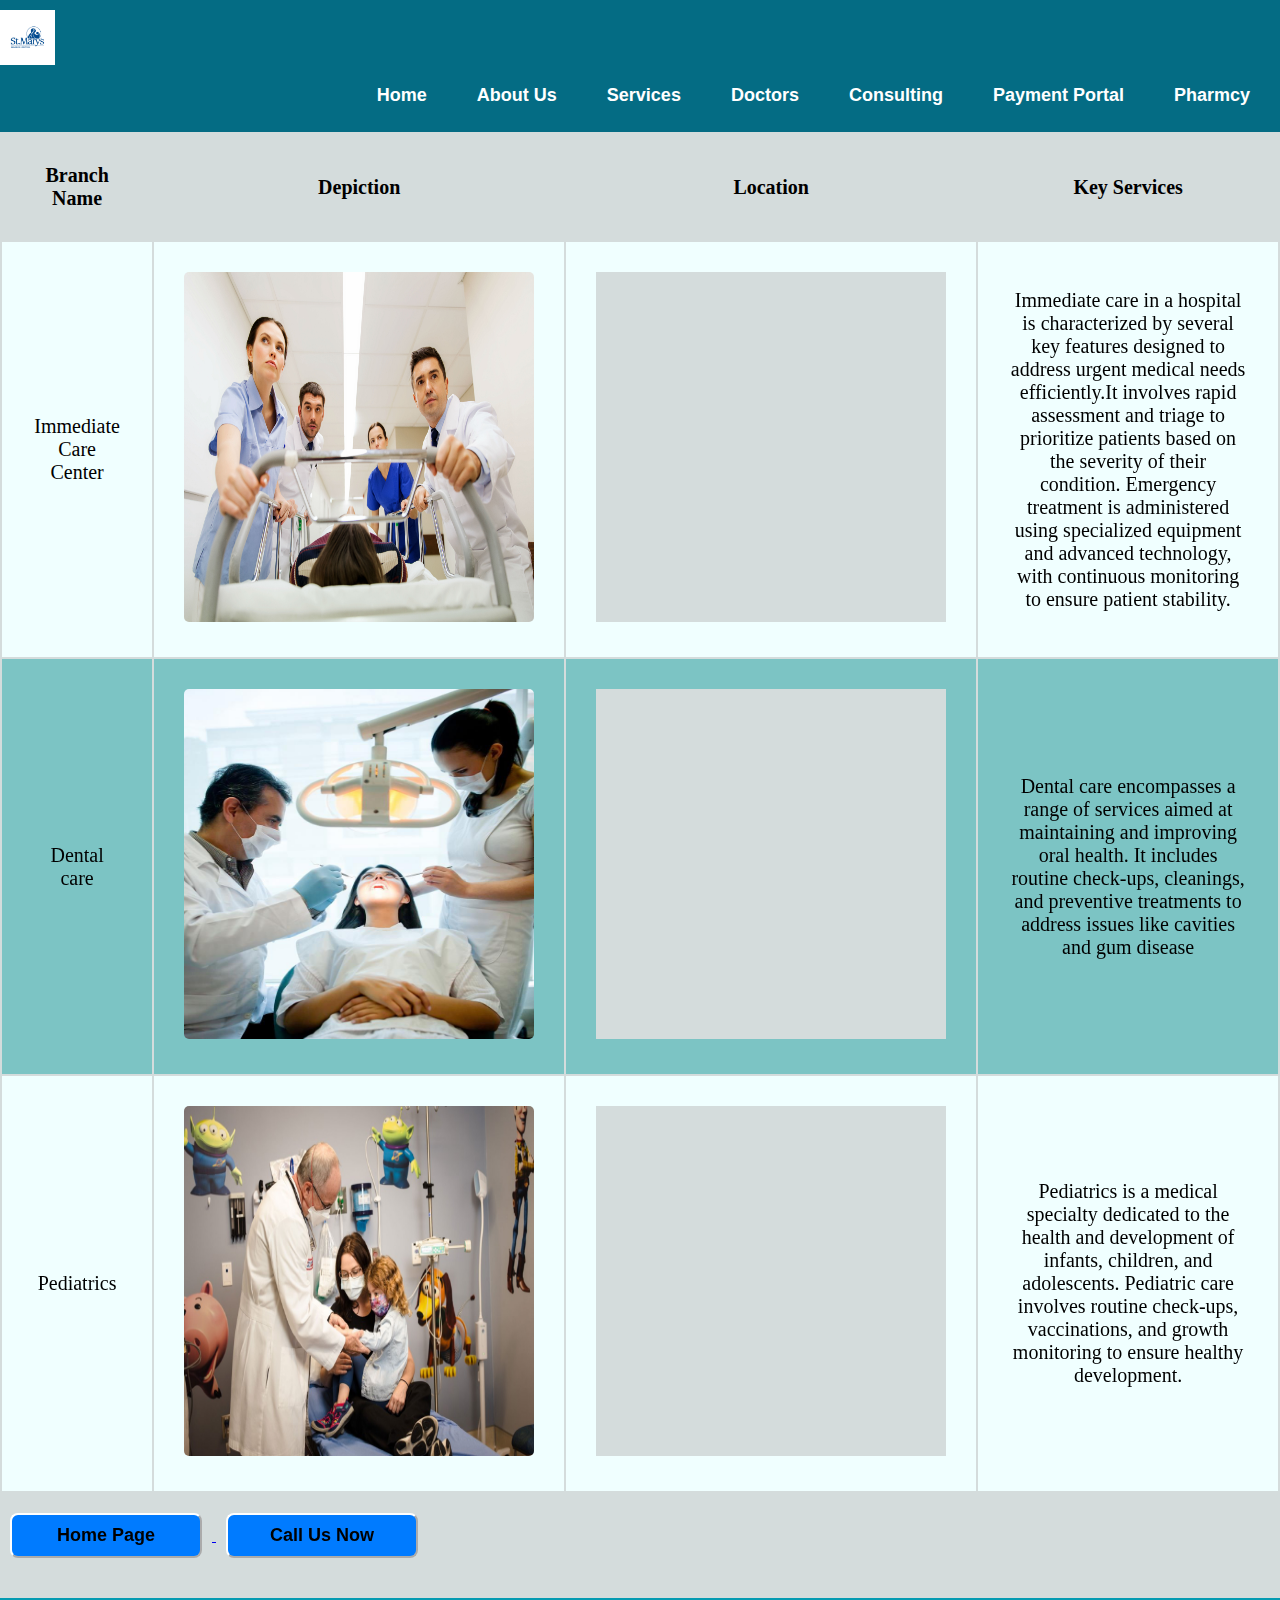
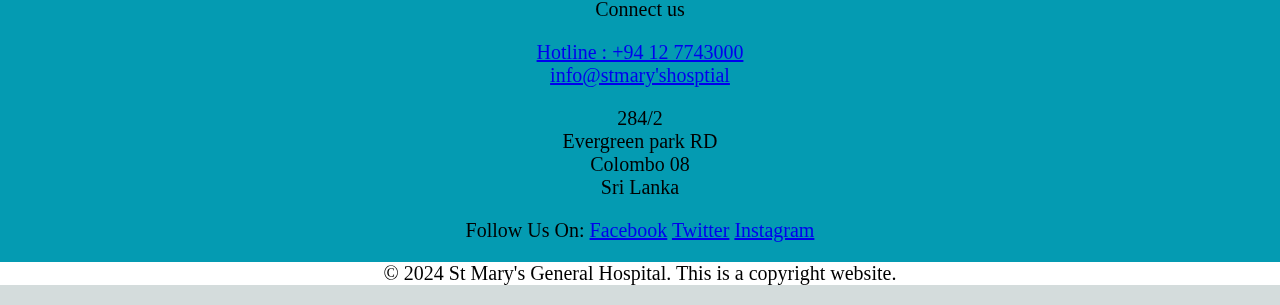
<file: about-us.html>
<!DOCTYPE html>
<html lang="en">
<head>
    <meta charset="UTF-8">
    <meta name="viewport" content="width=device-width, initial-scale=1.0">
    <title>St Mary's</title>
    <link rel="stylesheet" href="main.st.css">
    <link rel="stylesheet" href="about.css">
    <link rel="apple-touch-icon" sizes="180x180" href="favicon_package_v0.16 (2)/apple-touch-icon.png">
    <link rel="icon" type="image/png" sizes="32x32" href="favicon_package_v0.16 (2)/favicon-32x32.png">
    <link rel="icon" type="image/png" sizes="16x16" href="favicon_package_v0.16 (2)/favicon-16x16.png">
    <link rel="manifest" href="favicon_package_v0.16 (2)/site.webmanifest">
    <meta name="msapplication-TileColor" content="#da532c">
    <meta name="theme-color" content="#ffffff">
</head>
<body>
    <header>
        <nav>
            <div class="logo">
                <a href="index.html"><img src="-web-logo.png" alt="Logo"></a>
            </div>
            <input type="checkbox" id="menu-toggle" class="menu-toggle">
            <label for="menu-toggle" class="menu-icon">&#9776;</label>
            <ul class="nav-links">
                <li><a href="index.html">Home</a></li>
                <li><a href="about-us.html">About Us</a></li>
                <li><a href="Services.html">Services</a></li>
                <li><a href="Doctors.html">Doctors</a></li>
                <li><a href="Consulting.html">Consulting</a></li>
                <li><a href="Payment.p.html">Payment Portal</a></li>
                <li><a href="Pharmcy.html">Pharmcy</a></li>
            </ul>
        </nav>
    </header>
    <main>
        <section01>
        <table border="10px" class="table">
            <tr>
                <th>Branch Name</th>
                <th>Depiction</th>
                <th class="thlocation">Location</th>
                <th class="thkey">Key Services</th>
            </tr>
            <tr>
                <td class = "tds1">Immediate Care Center</td>
                <td><img src="emergency.jfif" alt="emergency hospitial" class="img1"></td>
                <td class="if"><iframe src="https://www.google.com/maps/embed?pb=!1m18!1m12!1m3!1d15843.090658994934!2d79.85731575887878!3d6.917759894494284!2m3!1f0!2f0!3f0!3m2!1i1024!2i768!4f13.1!3m3!1m2!1s0x3ae25974bb2bbc83%3A0xeeb6e8e47655f428!2sNational%20Hospital%20of%20Sri%20Lanka!5e0!3m2!1sen!2slk!4v1725142984997!5m2!1sen!2slk" width="600" height="450" style="border:0;" allowfullscreen="" loading="lazy" referrerpolicy="no-referrer-when-downgrade" class="map"></iframe></td>
                <td class="tdm">Immediate care in a hospital is characterized by several key features designed to address urgent medical needs efficiently.It involves rapid assessment and triage to prioritize patients based on the severity of their condition. Emergency treatment is administered using specialized equipment and advanced technology, with continuous monitoring to ensure patient stability. </td>
            </tr>
            <tr>
                <td class="tds2">Dental care</td>
                <td><img src="Dental care.jfif" alt="denatal care hospitial"  class="img2"></td>
                <td class="if"><iframe src="https://www.google.com/maps/embed?pb=!1m18!1m12!1m3!1d7916.435730522352!2d79.83689001604132!3d7.215971347148377!2m3!1f0!2f0!3f0!3m2!1i1024!2i768!4f13.1!3m3!1m2!1s0x3ae2ee97dbe89087%3A0xadedd63e2384ee68!2sAve%20Maria%20Hospital!5e0!3m2!1sen!2slk!4v1725642784150!5m2!1sen!2slk" width="600" height="450" style="border:0;" allowfullscreen="" loading="lazy" referrerpolicy="no-referrer-when-downgrade" class="map"></iframe></td>
                <td class="tdm">Dental care encompasses a range of services aimed at maintaining and improving oral health. It includes routine check-ups, cleanings, and preventive treatments to address issues like cavities and gum disease</td>
            </tr>
            <tr>
                <td class="tds3">Pediatrics</td>
                <td><img src="pediatrices.jfif" alt="perdiatrices care "  class="img3"></td>
                <td class="if"><iframe src="https://www.google.com/maps/embed?pb=!1m18!1m12!1m3!1d26627.934897590563!2d79.8186387170415!3d7.210442766236679!2m3!1f0!2f0!3f0!3m2!1i1024!2i768!4f13.1!3m3!1m2!1s0x3ae2ef16162cca89%3A0x92d8dcc8c6e961fd!2sNawaloka%20Mother%20%26%20Baby%20Care%20Unit!5e0!3m2!1sen!2slk!4v1725642913396!5m2!1sen!2slk" width="600" height="450" style="border:0;" allowfullscreen="" loading="lazy" referrerpolicy="no-referrer-when-downgrade" class="map"></iframe></td>
                <td class="tdm">Pediatrics is a medical specialty dedicated to the health and development of infants, children, and adolescents. Pediatric care involves routine check-ups, vaccinations, and growth monitoring to ensure healthy development. </td>
            </tr>
        </table>
      </section01>
      <section02>
        <a href="index.html">
        <button class="button1">Home Page</button>
        </a>
        <button class="button1">Call Us Now</button>
      </section02>
    </main>
    <footer>
        <p>Connect us</p>
        <a href="#">Hotline : +94 12 7743000</a><br>
        <a href="#">info@stmary'shosptial</a>
        <p>284/2<br>Evergreen park RD<br>Colombo 08<br>Sri Lanka</p>
        <div>
            <p>Follow Us On:
                <a href="#"><i class="fab fa-facebook"></i> Facebook</a>
                <a href="#"><i class="fab fa-twitter"></i>Twitter</a>
                <a href="#"><i class="fab fa-instagram"></i>Instagram</a>
            </p>
        </div>
        <p class="rights">&copy; 2024 St Mary's General Hospital. This is a copyright website.</p>
       
    </footer>
</body>
</html>
</file>
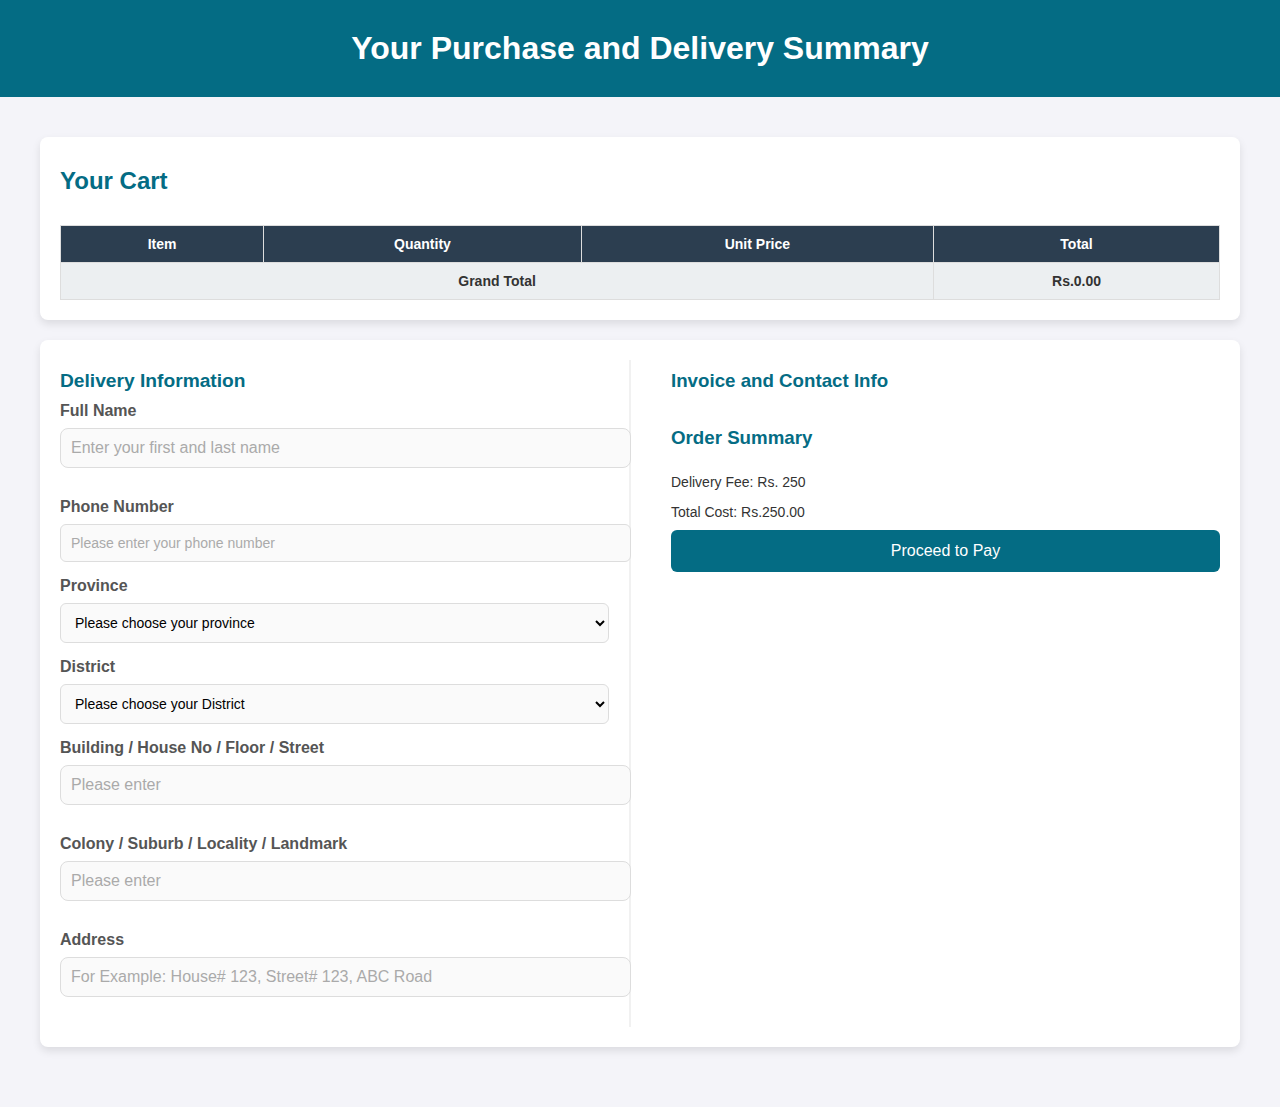
<file: BuyNow.html>
<!DOCTYPE html>
<html lang="en">
<head>
    <meta charset="UTF-8">
    <meta name="viewport" content="width=device-width, initial-scale=1.0">
    <title>Order and Purchase Summary</title>
    <link rel="stylesheet" href="Buynow.css">
</head>
<body>
    <header>
        <h1>Your Purchase and Delivery Summary</h1>
    </header>
    <main>
        <div class="container2">
            <section class="cart">
                <h2>Your Cart</h2>
                <table id="cart">
                    <thead>
                        <tr>
                            <th>Item</th>
                            <th>Quantity</th>
                            <th>Unit Price</th>
                            <th>Total</th>
                        </tr>
                    </thead>
                    <tbody></tbody>
                    <tfoot>
                        <tr>
                            <td colspan="3">Grand Total</td>
                            <td id="total">Rs. 0.00</td>
                        </tr>
                    </tfoot>
                </table>
            </section>
        </div>
        <div class="container">
            <div class="delivery-info">
                <h2>Delivery Information</h2>
                <form>
                    <div class="form-group">
                        <label for="full-name">Full Name</label>
                        <input type="text" id="full-name" placeholder="Enter your first and last name">
                    </div>
                    <div class="form-group">
                        <label for="phone">Phone Number</label>
                        <input type="tel" id="phone" placeholder="Please enter your phone number">
                    </div>
                    <div class="form-group">
                        <label for="province">Province</label>
                        <select id="province">
                            <option>Please choose your province</option>
                            <option value="Western">Western Province</option>
                            <option value="Central">Central Province</option>
                            <option value="Southern">Southern Province</option>
                            <option value="Northern">Northern Province</option>
                            <option value="Eastern">Eastern Province</option>
                            <option value="North Western">North Western Province</option>
                            <option value="North Central">North Central Province</option>
                            <option value="Uva">Uva Province</option>
                            <option value="Sabaragamuwa">Sabaragamuwa Province</option>
                        </select>
                    </div>
                    <div class="form-group">
                        <label for="district">District</label>
                        <select id="district">
                            <option>Please choose your District</option>
                            <optgroup label="Western Province">
                                <option value="Colombo">Colombo</option>
                                <option value="Gampaha">Gampaha</option>
                                <option value="Kalutara">Kalutara</option>
                            </optgroup>
                            <optgroup label="Central Province">
                                <option value="Kandy">Kandy</option>
                                <option value="Matale">Matale</option>
                                <option value="Nuwara Eliya">Nuwara Eliya</option>
                            </optgroup>
                            <optgroup label="Southern Province">
                                <option value="Galle">Galle</option>
                                <option value="Hambantota">Hambantota</option>
                                <option value="Matara">Matara</option>
                            </optgroup>
                            <optgroup label="Northern Province">
                                <option value="Jaffna">Jaffna</option>
                                <option value="Kilinochchi">Kilinochchi</option>
                                <option value="Mannar">Mannar</option>
                                <option value="Mullaitivu">Mullaitivu</option>
                                <option value="Vavuniya">Vavuniya</option>
                            </optgroup>
                            <optgroup label="Eastern Province">
                                <option value="Ampara">Ampara</option>
                                <option value="Batticaloa">Batticaloa</option>
                                <option value="Trincomalee">Trincomalee</option>
                            </optgroup>
                            <optgroup label="North Western Province">
                                <option value="Kurunegala">Kurunegala</option>
                                <option value="Puttalam">Puttalam</option>
                            </optgroup>
                            <optgroup label="North Central Province">
                                <option value="Anuradhapura">Anuradhapura</option>
                                <option value="Polonnaruwa">Polonnaruwa</option>
                            </optgroup>
                            <optgroup label="Uva Province">
                                <option value="Badulla">Badulla</option>
                                <option value="Monaragala">Monaragala</option>
                            </optgroup>
                            <optgroup label="Sabaragamuwa Province">
                                <option value="Ratnapura">Ratnapura</option>
                                <option value="Kegalle">Kegalle</option>
                            </optgroup>
                        </select>
                    </div>
                    <div class="form-group">
                        <label for="building">Building / House No / Floor / Street</label>
                        <input type="text" id="building" placeholder="Please enter">
                    </div>
                    <div class="form-group">
                        <label for="colony">Colony / Suburb / Locality / Landmark</label>
                        <input type="text" id="colony" placeholder="Please enter">
                    </div>
                    <div class="form-group">
                        <label for="address">Address</label>
                        <input type="text" id="address" placeholder="For Example: House# 123, Street# 123, ABC Road">
                    </div>
                </form>
            </div>

            <!-- Order Summary Section -->
            <div class="order-summary">
                <h3>Invoice and Contact Info</h3>
                <h3>Order Summary</h3>
                <p>Delivery Fee: Rs. 250</p>
                <p id="order-total">Total Cost: Rs. 0.00</p>
                
                <button class="pay-btn">Proceed to Pay</button>
            </div>
            
            <div id="payment-modal" class="modal" style="display: none;">
                <div class="modal-content">
                    <h2>Select Payment Method</h2>
                    <button id="cash-on-delivery">Cash on Delivery</button>
                    <button id="card-payment">Card Payment</button>
                    <div id="card-details-form" style="display: none;">
                        <h3>Enter Card Details</h3>
                        <label for="card-number">Card Number</label>
                        <input type="text" id="card-number" placeholder="Card Number" maxlength="16">
                        <label for="cvc">CVC</label>
                        <input type="text" id="cvc" placeholder="CVC" maxlength="3">
                        <label for="expiry-date">Expiry Date</label>
                        <input type="month" id="expiry-date">
                        <button id="submit-card-details">Pay Now</button>
                    </div>
                </div>
            </div>
        </div>
    </main>

    <footer></footer>

    <!-- Include External JavaScript Files -->
    <script src="Pharmcy02.js" defer></script>
    <script src="Buynow.js" defer></script>
</body>
</html>
</file>
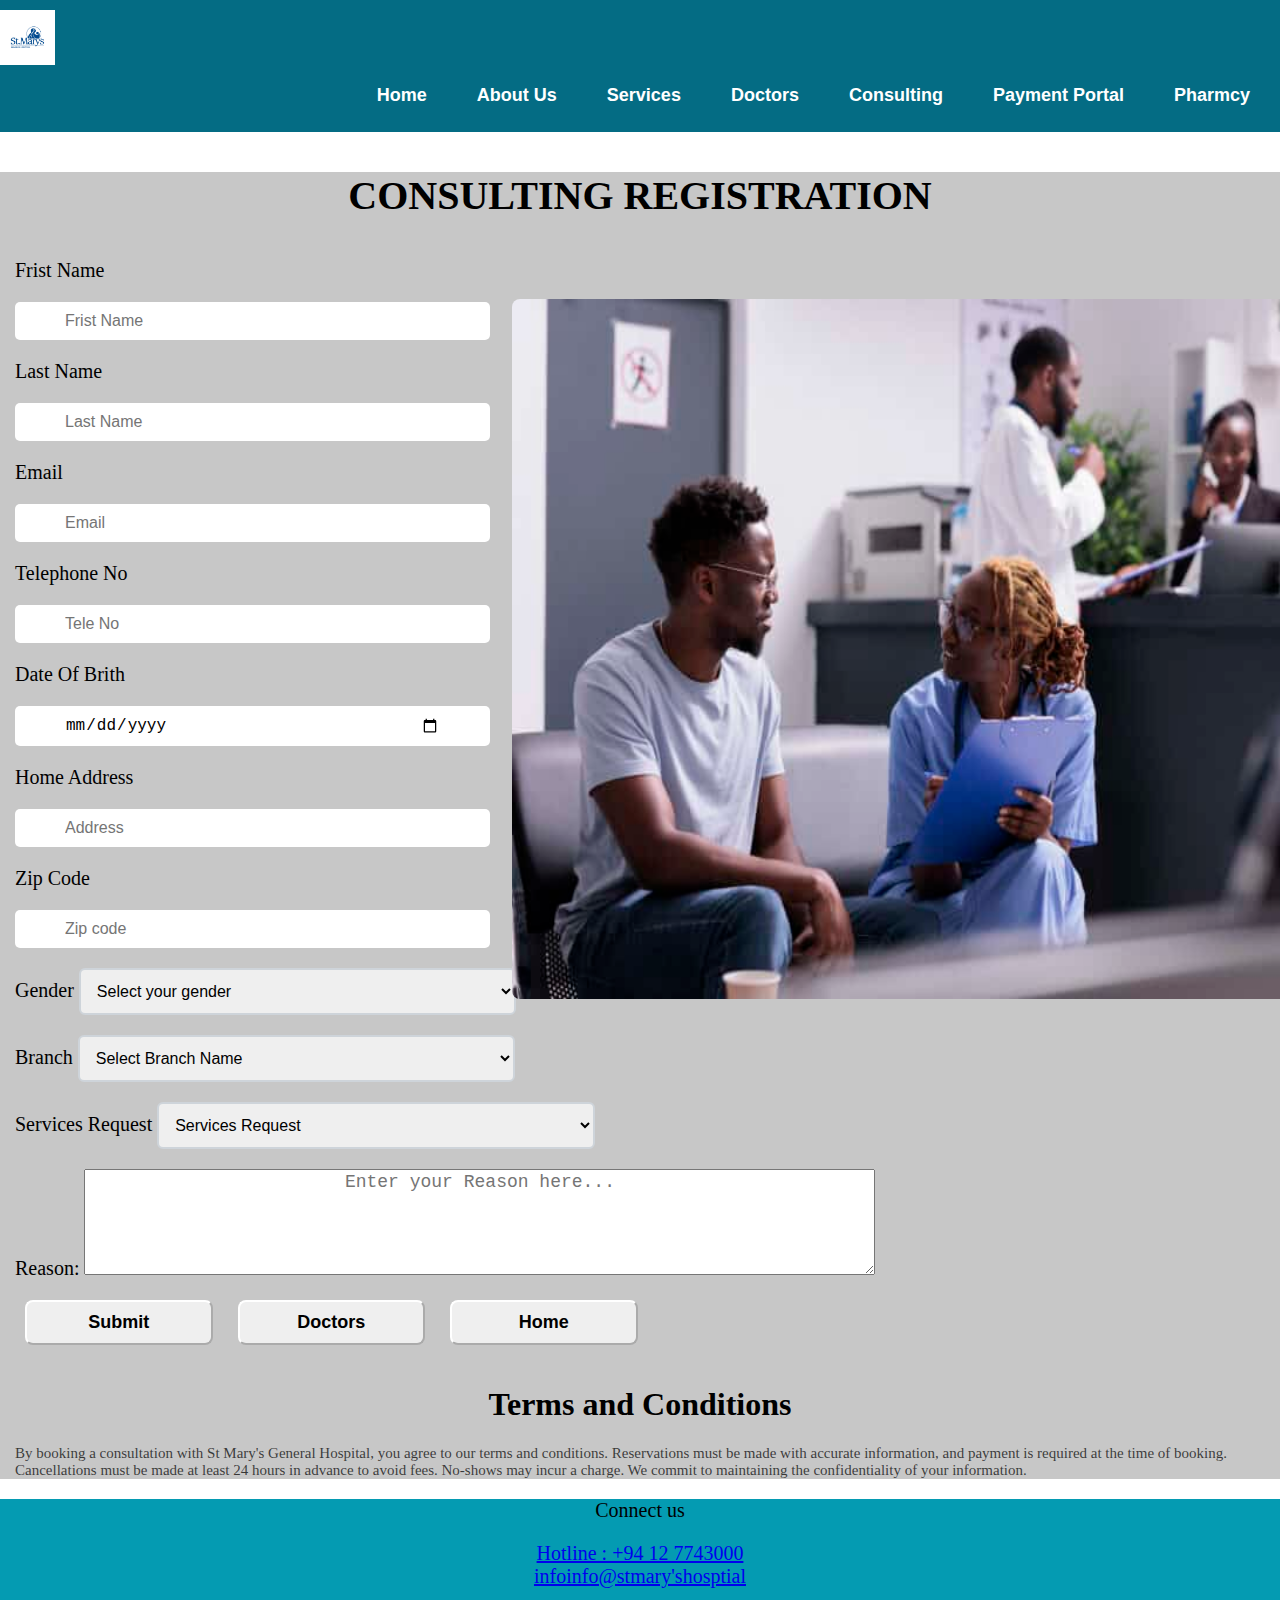
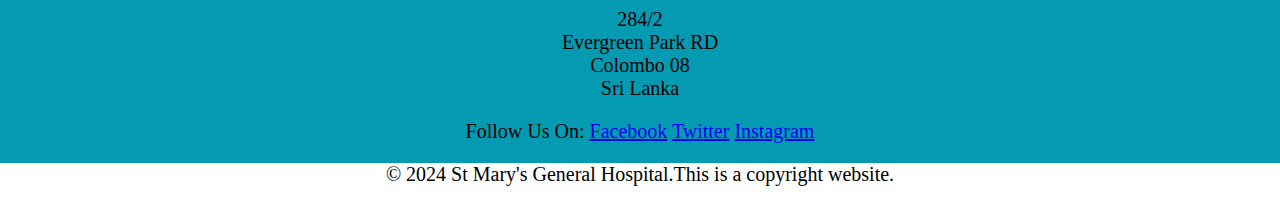
<file: Consulting.html>
<!DOCTYPE html>
<html lang="en">
<head>
    <meta charset="UTF-8">
    <meta name="viewport" content="width=device-width, initial-scale=1.0">
    <title>St Mary's</title>
    <link rel="stylesheet" href="main.st.css">
    <link rel="stylesheet" href="form1.css">
    <link rel="apple-touch-icon" sizes="180x180" href="favicon_package_v0.16 (2)/apple-touch-icon.png">
    <link rel="icon" type="image/png" sizes="32x32" href="favicon_package_v0.16 (2)/favicon-32x32.png">
    <link rel="icon" type="image/png" sizes="16x16" href="favicon_package_v0.16 (2)/favicon-16x16.png">
    <link rel="manifest" href="favicon_package_v0.16 (2)/site.webmanifest">
    <meta name="msapplication-TileColor" content="#da532c">
    <meta name="theme-color" content="#ffffff">
</head>
<body class="Cbody">
    <header>
        <nav>
            <div class="logo">
                <a href="index.html"><img src="-web-logo.png" alt="Logo"></a>
            </div>
            <input type="checkbox" id="menu-toggle" class="menu-toggle">
            <label for="menu-toggle" class="menu-icon">&#9776;</label>
            <ul class="nav-links">
                <li><a href="index.html">Home</a></li>
                <li><a href="about-us.html">About Us</a></li>
                <li><a href="Services.html">Services</a></li>
                <li><a href="Doctors.html">Doctors</a></li>
                <li><a href="Consulting.html">Consulting</a></li>
                <li><a href="Payment.p.html">Payment Portal</a></li>
                <li><a href="Pharmcy.html">Pharmcy</a></li>
            </ul>
        </nav>
    </header>
    <main class="main1">
      <div class="registration-c">
        <h1>Consulting Registration</h1>
        <img src="Medical-Assistant-5-768x512.jpg " class="cimg">
        <form action="#" method="post">
            <p>Frist Name</p>
            <input type="text" name="Frist name" placeholder="Frist Name">
            <p>Last Name</p>
            <input type="text" name="Last name" placeholder="Last Name">
            <p>Email</p>
            <input type="email" name="email" placeholder="Email">
            <p>Telephone No</p>
            <input type="tel" name="Telephone" placeholder="Tele No">
            <p>Date Of Brith</p>
            <input type="date" name="DOB" placeholder="DOB">
            <p>Home Address</p>
            <input type="text" name="Address" placeholder="Address">
            <p>Zip Code</p>
            <input type="text" name="Zip code" placeholder="Zip code"><br>

            <label for="gender">Gender</label>
            <select id="gender" name="gender" required>
            <option value="gender" disabled selected>Select your gender</option>
            <option value="male">Male</option>
            <option value="female">Female</option>
            <option value="other">Other</option>
        </select><br>
        <label for="branch">Branch</label>
        <select id="branch" name="branch" required>
            <option value="branch" disabled selected>Select Branch Name</option>
            <option value="Immediate Care Center">Immediate Care Center</option>
            <option value="Dental care">Dental care</option>
            <option value="Pediatrics">Pediatrics</option>
        </select><br>
        <label for="services">Services Request</label>
        <select id="services" name="services" required>
            <option value="services" disabled selected>Services Request</option>
            <option value="Critical Care Unit(ICU)">Immediate Care Center(ICU)</option>
            <option value="Opd">Out Patient Services</option>
            <option value="ETU">Emergency Treatment unit</option>
            <option value="Lab">Lab Services</option>
            <option value="Ambulance services">Ambulance Services</option>
            <option value="dietary-nutrietion">Dietary-Nutrietion</option>
            <option value="renal">Renal Services</option>
            <option value="Surgery">Surgery</option>
            <option value="cardiology">Cardiology Service</option>
            <option value="respiratory">Respiratory</option>
        </select><br>

        <label for="comments">Reason:</label>
        <textarea id="comments" name="comments" rows="5" cols="70" placeholder="Enter your Reason here..."></textarea><br>
            <a href="Payment.p.html">
            <button type="button">Submit</button></a>
            
            <a href="Doctors.html">
            <button type="button">Doctors</button></a>
            <a href="index.html">
            <button type="button">Home</button>
            </a>
        </form>
      </div> 
      <h1 class="Chead2">Terms and Conditions</h1>
      <p class="para1">By booking a consultation with St Mary's General Hospital, you agree to our terms and conditions. Reservations must be made with accurate information, and payment is required at the time of booking. Cancellations must be made at least 24 hours in advance to avoid fees. No-shows may incur a charge. We commit to maintaining the confidentiality of your information. </p>
    </main>
    <footer>
        <p>Connect us</p>
        <a href="#">Hotline : +94 12 7743000</a><br>
        <a href="#">infoinfo@stmary'shosptial</a>
        <p>284/2<br>Evergreen Park RD<br>Colombo 08<br>Sri Lanka</p>
        <div></div>
            <p>Follow Us On:
                <a href="#"><i class="fab fa-facebook"></i> Facebook</a>
                <a href="#"><i class="fab fa-twitter"></i>Twitter</a>
                <a href="#"><i class="fab fa-instagram"></i>Instagram</a>
            </p>
        </div>
        <p class="rights">&copy; 2024 St Mary's General Hospital.This is a copyright website.</p>
    </footer>
</body>
</html>
</file>
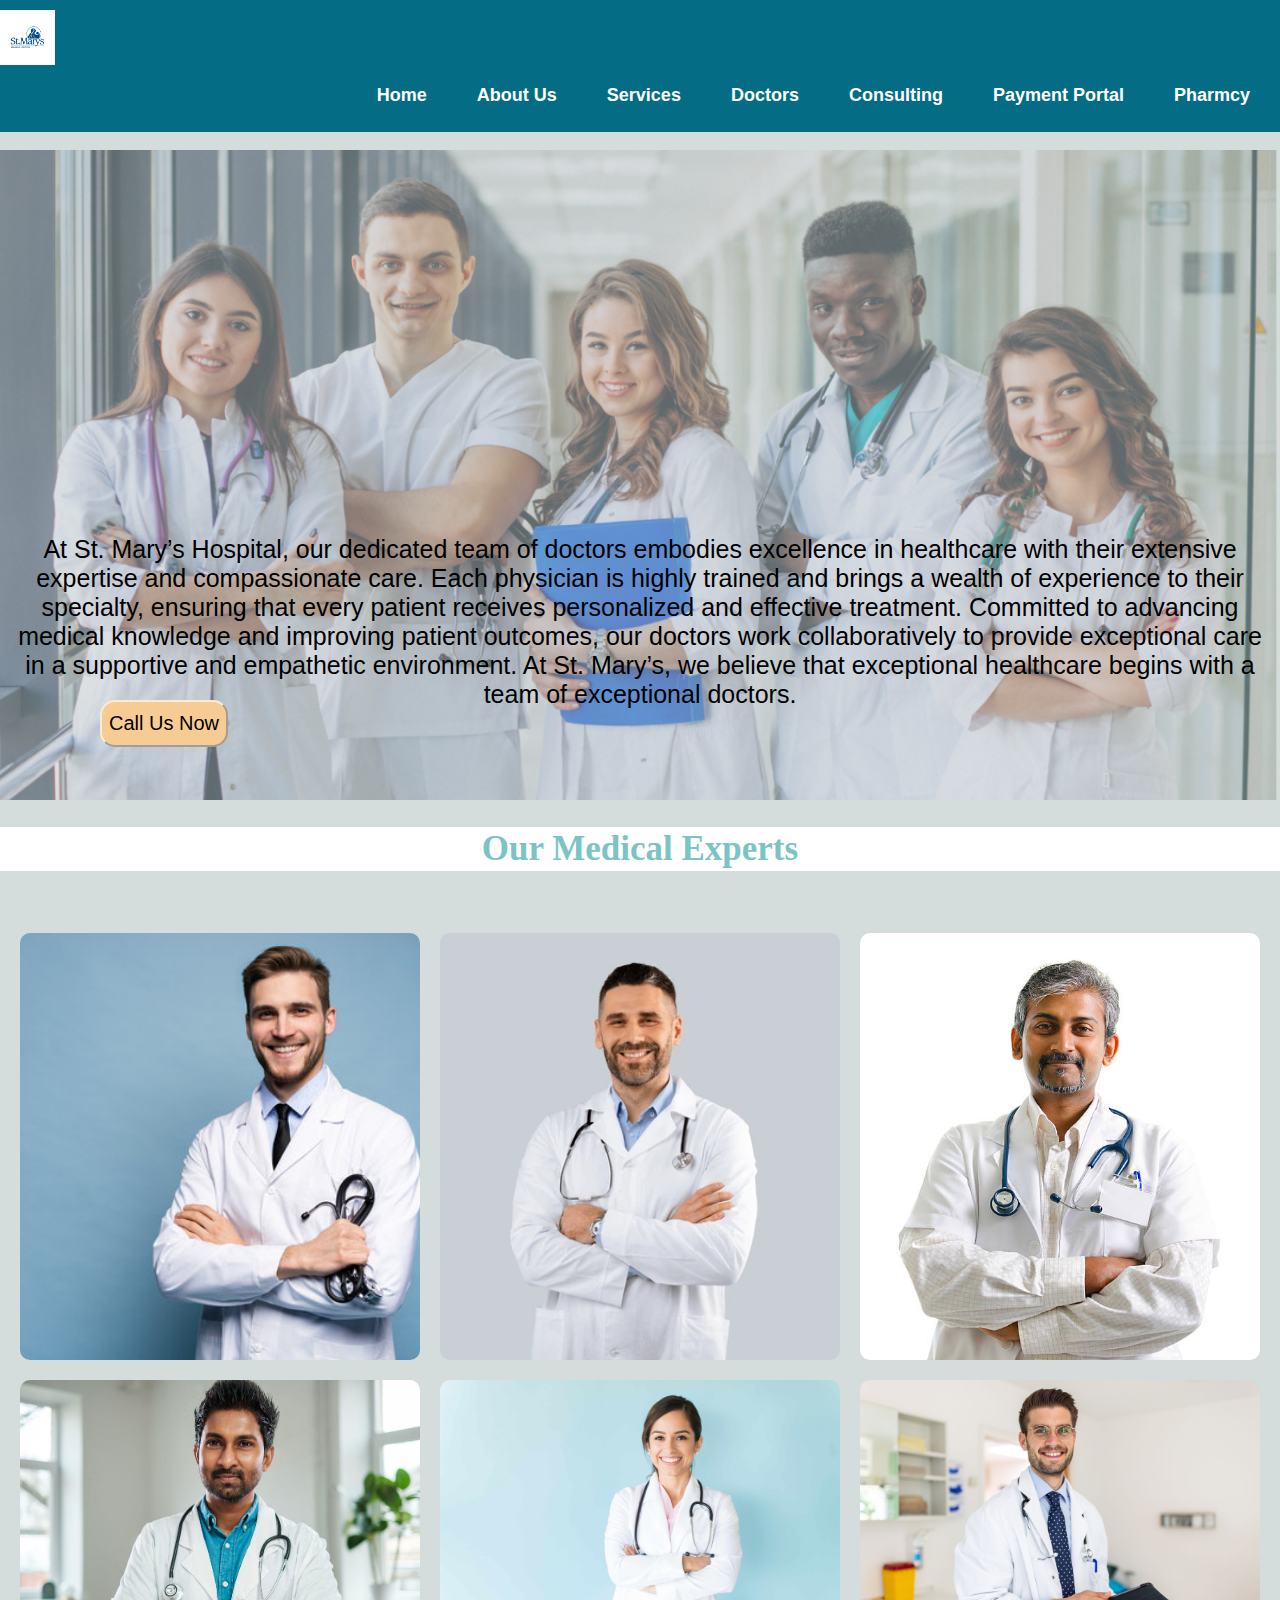
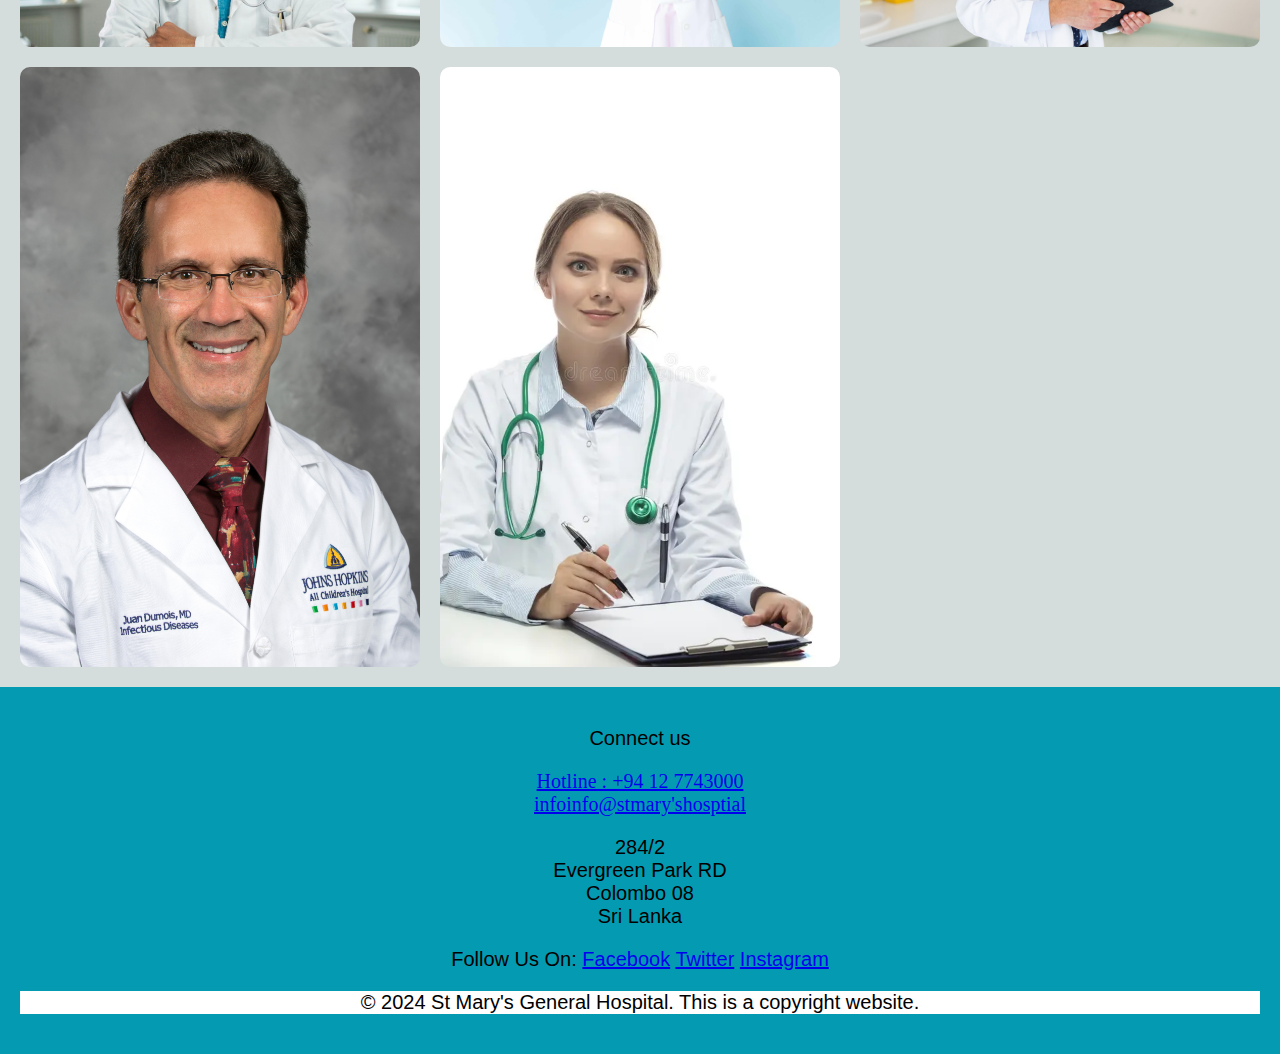
<file: Doctors.html>
<!DOCTYPE html>
<html lang="en">
<head>
    <meta charset="UTF-8">
    <meta name="viewport" content="width=device-width, initial-scale=1.0">
    <title>St Mary's</title>
    <link rel="stylesheet" href="main.st.css">
    <link rel="stylesheet" href="doctors.css">
    <link rel="stylesheet" href="services.css">
    <link rel="apple-touch-icon" sizes="180x180" href="favicon_package_v0.16 (2)/apple-touch-icon.png">
    <link rel="icon" type="image/png" sizes="32x32" href="favicon_package_v0.16 (2)/favicon-32x32.png">
    <link rel="icon" type="image/png" sizes="16x16" href="favicon_package_v0.16 (2)/favicon-16x16.png">
    <link rel="manifest" href="favicon_package_v0.16 (2)/site.webmanifest">
    <meta name="msapplication-TileColor" content="#da532c">
    <meta name="theme-color" content="#ffffff">
</head>
<body class="Dbody">
    <header>
        <nav>
            <div class="logo">
                <a href="home.pg.html"><img src="-web-logo.png" alt="Logo"></a>
            </div>
            <input type="checkbox" id="menu-toggle" class="menu-toggle">
            <label for="menu-toggle" class="menu-icon">&#9776;</label>
            <ul class="nav-links">
                <li><a href="index.html">Home</a></li>
                <li><a href="about-us.html">About Us</a></li>
                <li><a href="Services.html">Services</a></li>
                <li><a href="Doctors.html">Doctors</a></li>
                <li><a href="Consulting.html">Consulting</a></li>
                <li><a href="Payment.p.html">Payment Portal</a></li>
                <li><a href="Pharmcy.html">Pharmcy</a></li>
            </ul>
        </nav>
    </header>
    <main>
        <section01>
            <div class="main2">
                <img src="21199 1.png" alt="Main Image 2" class="Dmain">
            </div>
            <p class="para2">At St. Mary’s Hospital, our dedicated team of doctors embodies excellence in healthcare with their extensive expertise and compassionate care. Each physician is highly trained and brings a wealth of experience to their specialty, ensuring that every patient receives personalized and effective treatment. Committed to advancing medical knowledge and improving patient outcomes, our doctors work collaboratively to provide exceptional care in a supportive and empathetic environment. At St. Mary’s, we believe that exceptional healthcare begins with a team of exceptional doctors.</p>
            <h1>Our Medical Experts</h1>
            <button type="button" class="button3">Call Us Now</button>
        </section01>
        <section02 class="grid-container">
         <div class="image-container">
            <img src="D1.jpg" alt="Sample Image">
            <div class="overlay">
              <div class="text">DR CHAMINDA GARUSINGHE<br>Cardiology<br>A cardiologist specializes in the structure, functions, and diseases of the heart and blood vessels.</div>
            </div>
        </div>  
        <div class="image-container">
            <img src="Doctors2.webp" alt="Sample Image">
            <div class="overlay">
              <div class="text">DR AJANTHA KESHAVARAJ<br>Neurologist<br>A neurologist specializes in diagnosing and treating disorders of the brain, spinal cord, nerves, and muscles.</div>
            </div>
        </div> 
        <div class="image-container">
            <img src="D3.jpg" alt="Sample Image">
            <div class="overlay">
              <div class="text">DR AJITH AMARASINGHE <br>Paediatrician<br>A pediatrician specializes in the medical care and treatment of infants, children, and adolescents.</div>
            </div>
        </div> 
        <div class="image-container">
            <img src="D4.jpg" alt="Sample Image">
            <div class="overlay">
              <div class="text">DR SRIDARAN<br>Physician<br>A physician is a medical professional who diagnoses, treats, and prevents illnesses in patients of all ages.</div>
            </div>
        </div>
        <div class="image-container">
            <img src="D5.jpg" alt="Sample Image">
            <div class="overlay">
              <div class="text">DR EMILY ROBERTS<br>Dentistry<br>Dentistry is the branch of medicine focused on the diagnosis, prevention, and treatment of oral health issues, including teeth and gums.</div>
            </div>
        </div>
        <div class="image-container">
            <img src="newD6.jpg" alt="Sample Image">
            <div class="overlay">
              <div class="text">DR AJITH JUDE TISSERA <br>Gynaecologist<br>A gynecologist specializes in the health of the female reproductive system, including pregnancy, childbirth, and related disorders.</div>
            </div>
        </div>
        <div class="image-container">
            <img src="D7.jpg" alt="Sample Image">
            <div class="overlay">
              <div class="text">Dr. JULIAN <br>Infectious disease specialists diagnose and treat infections caused by bacteria, viruses, fungi, and parasites, and manage related conditions.</div>
            </div>
        </div>
        <div class="image-container">
            <img src="D8.webp" alt="Sample Image">
            <div class="overlay">
              <div class="text">DR EMILY ROBERTS<br>Otolaryngologists<br>Otolaryngologists specialize in the diagnosis and treatment of disorders related to the ears, nose, throat, and related structures of the head and neck.</div>
            </div>
        </div>
        </section02>
    </main>
    <footer>
        <p>Connect us</p>
        <a href="#">Hotline : +94 12 7743000</a><br>
        <a href="#">infoinfo@stmary'shosptial</a>
        <p>284/2<br>Evergreen Park RD<br>Colombo 08<br>Sri Lanka</p>
        <div></div>
            <p>Follow Us On:
                <a href="#"><i class="fab fa-facebook"></i> Facebook</a>
                <a href="#"><i class="fab fa-twitter"></i>Twitter</a>
                <a href="#"><i class="fab fa-instagram"></i>Instagram</a>
            </p>
        </div>
        <p class="rights">&copy; 2024 St Mary's General Hospital. This is a copyright website.</p>
    </footer>
</body>
</html>
</file>
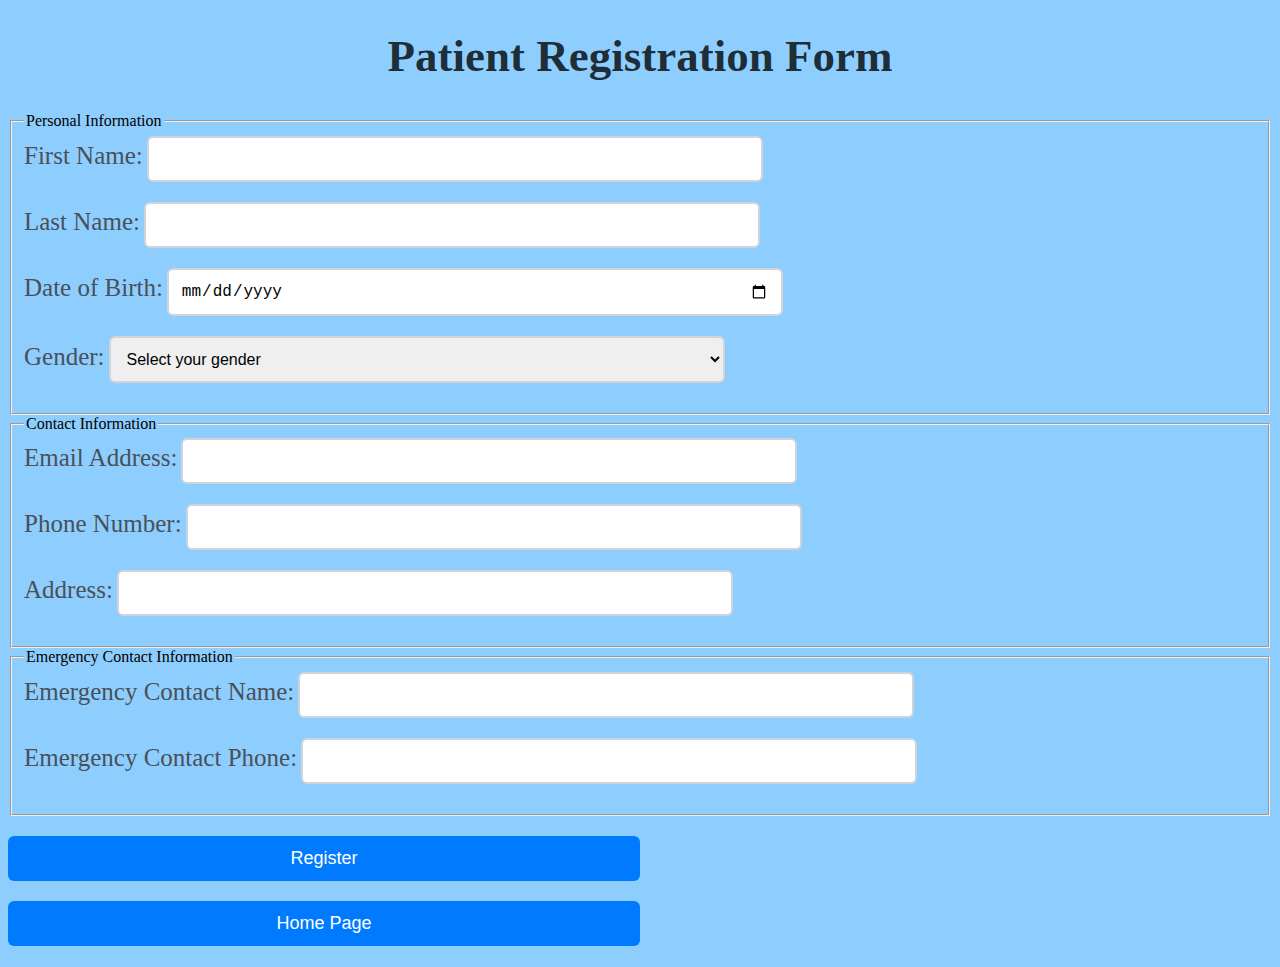
<file: PatientR.html>
<!DOCTYPE html>
<html lang="en">
<head>
    <meta charset="UTF-8">
    <meta name="viewport" content="width=device-width, initial-scale=1.0">
    <title>Patient Registration Form</title>
    <link rel="stylesheet" href="form2.css">
    <link rel="apple-touch-icon" sizes="180x180" href="favicon_package_v0.16 (2)/apple-touch-icon.png">
    <link rel="icon" type="image/png" sizes="32x32" href="favicon_package_v0.16 (2)/favicon-32x32.png">
    <link rel="icon" type="image/png" sizes="16x16" href="favicon_package_v0.16 (2)/favicon-16x16.png">
    <link rel="manifest" href="favicon_package_v0.16 (2)/site.webmanifest">
    <meta name="msapplication-TileColor" content="#da532c">
    <meta name="theme-color" content="#ffffff">
</head>
<body class="patientR">
    <div class="container">
        <h1>Patient Registration Form</h1>
        <form action="/submit_registration" method="post">
            <!-- Personal Information -->
            <fieldset>
                <legend>Personal Information</legend>
                <div class="form-group">
                    <label for="firstName">First Name:</label>
                    <input type="text" id="firstName" name="firstName" required>
                </div>
                <div class="form-group">
                    <label for="lastName">Last Name:</label>
                    <input type="text" id="lastName" name="lastName" required>
                </div>
                <div class="form-group">
                    <label for="dob">Date of Birth:</label>
                    <input type="date" id="dob" name="dob" required>
                </div>
                <div class="form-group">
                    <label for="gender">Gender:</label>
                    <select id="gender" name="gender" required>
                        <option value="" disabled selected>Select your gender</option>
                        <option value="male">Male</option>
                        <option value="female">Female</option>
                        <option value="other">Other</option>
                    </select>
                </div>
            </fieldset>

            <!-- Contact Information -->
            <fieldset>
                <legend>Contact Information</legend>
                <div class="form-group">
                    <label for="email">Email Address:</label>
                    <input type="email" id="email" name="email" required>
                </div>
                <div class="form-group">
                    <label for="phone">Phone Number:</label>
                    <input type="tel" id="phone" name="phone" required>
                </div>
                <div class="form-group">
                    <label for="address">Address:</label>
                    <input type="text" id="address" name="address" required>
                </div>
            </fieldset>
            
            <!-- Emergency Contact Information -->
            <fieldset>
                <legend>Emergency Contact Information</legend>
                <div class="form-group">
                    <label for="emergencyName">Emergency Contact Name:</label>
                    <input type="text" id="emergencyName" name="emergencyName" required>
                </div>
                <div class="form-group">
                    <label for="emergencyPhone">Emergency Contact Phone:</label>
                    <input type="tel" id="emergencyPhone" name="emergencyPhone" required>
                </div>
            </fieldset>

            <div class="form-group">
                <button type="submit">Register</button>
                <a href="index.html">
                <button type="button">Home Page</button></a>
            </div>
        </form>
    </div>
</body>
</html>
</file>
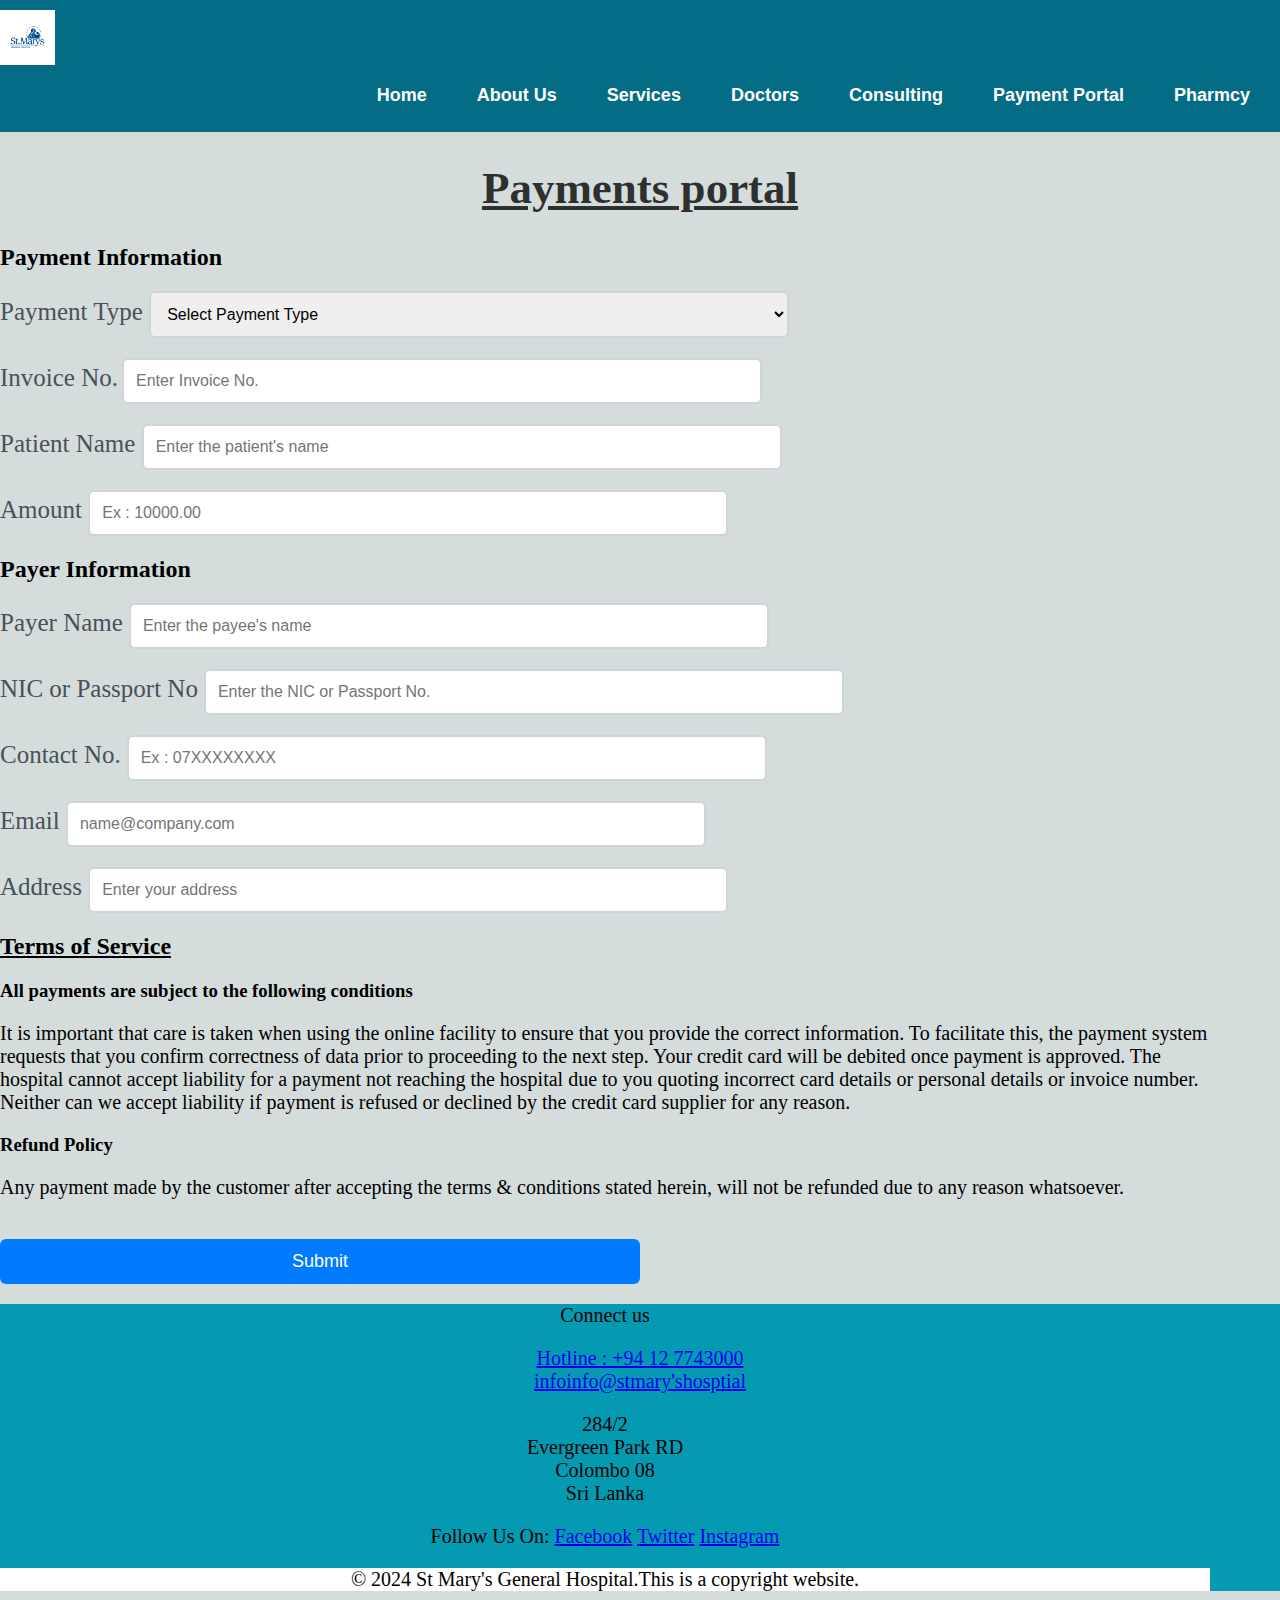
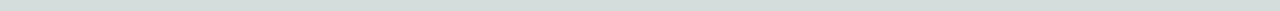
<file: Payment.p.html>
<!DOCTYPE html>
<html lang="en">
<head>
    <meta charset="UTF-8">
    <meta name="viewport" content="width=device-width, initial-scale=1.0">
    <title>St Mary's</title>
    <link rel="stylesheet" href="main.st.css">
    <link rel="stylesheet" href="form2.css">
    <link rel="apple-touch-icon" sizes="180x180" href="favicon_package_v0.16 (2)/apple-touch-icon.png">
    <link rel="icon" type="image/png" sizes="32x32" href="favicon_package_v0.16 (2)/favicon-32x32.png">
    <link rel="icon" type="image/png" sizes="16x16" href="favicon_package_v0.16 (2)/favicon-16x16.png">
    <link rel="manifest" href="favicon_package_v0.16 (2)/site.webmanifest">
    <meta name="msapplication-TileColor" content="#da532c">
    <meta name="theme-color" content="#ffffff">
</head>
<body>
    <header>
        <nav>
            <div class="logo">
                <a href="index.html"><img src="-web-logo.png" alt="Logo"></a>
            </div>
            <input type="checkbox" id="menu-toggle" class="menu-toggle">
            <label for="menu-toggle" class="menu-icon">&#9776;</label>
            <ul class="nav-links">
                <li><a href="index.html">Home</a></li>
                <li><a href="about-us.html">About Us</a></li>
                <li><a href="Services.html">Services</a></li>
                <li><a href="Doctors.html">Doctors</a></li>
                <li><a href="Consulting.html">Consulting</a></li>
                <li><a href="Payment.p.html">Payment Portal</a></li>
                <li><a href="Pharmcy.html">Pharmcy</a></li>
            </ul>
        </nav>
    </header>
    <main>
        <h1><u>Payments portal</u></h1>
        <h2>Payment Information</h2>
        <div class="form-group">
            <label for="payment-type">Payment Type </label>
            <select name="payment-type" id="payment-type" required>
                <option value="">Select Payment Type</option>
                <option value="credit-card">Credit Card</option>
                <option value="paypal">PayPal</option>
                <option value="bank-transfer">Bank Transfer</option>
                <option value="crypto">Cryptocurrency</option>
            </select>
        </div>

        <div class="form-group">
            <label for="invoice">Invoice No.</label>
            <input type="tel" name="invoice" id="invoice" placeholder="Enter Invoice No." required>
        </div>

        <div class="form-group">
            <label for="patient-name">Patient Name </label>
            <input type="text" name="patient-name" id="patient-name" placeholder="Enter the patient's name" required>
        </div>

        <div class="form-group">
            <label for="amount">Amount </label>
            <input type="text" name="amount" id="amount" placeholder="Ex : 10000.00" required>
        </div>

        <h2>Payer Information<h2>

        <div class="form-group">
            <label for="payer-name">Payer Name</label>
            <input type="text" name="payer-name" id="payer-name" placeholder="Enter the payee's name" required>
        </div>

        <div class="form-group">
            <label for="nic-passport">NIC or Passport No</label>
            <input type="text" name="nic-passport" id="nic-passport" placeholder="Enter the NIC or Passport No." required>
        </div>

        <div class="form-group">
            <label for="contact">Contact No.</label>
            <input type="tel" name="contact" id="contact" placeholder="Ex : 07XXXXXXXX" required>
        </div>

        <div class="form-group">
            <label for="email">Email </label>
            <input type="email" name="email" id="email" placeholder="name@company.com" required>
        </div>

        <div class="form-group">
            <label for="address">Address </label>
            <input type="text" name="address" id="address" placeholder="Enter your address" required>
        </div>
        <h2><u>Terms of Service</u></h2>
        <h3>All payments are subject to the following conditions</h3>
        <p>It is important that care is taken when using the online facility to ensure that you provide the correct information. To facilitate this, the payment system requests that you confirm correctness of data prior to proceeding to the next step. Your credit card will be debited once payment is approved.
            The hospital cannot accept liability for a payment not reaching the hospital due to you quoting incorrect card details or personal details or invoice number. Neither can we accept liability if payment is refused or declined by the credit card supplier for any reason.</p>
        <h3>Refund Policy</h3>
        <p>Any payment made by the customer after accepting the terms & conditions stated herein, will not be refunded due to any reason whatsoever.</p>

        <button type="submit">Submit</button>
    </form>
    </main>
    <footer>
        <p>Connect us</p>
        <a href="#">Hotline : +94 12 7743000</a><br>
        <a href="#">infoinfo@stmary'shosptial</a>
        <p>284/2<br>Evergreen Park RD<br>Colombo 08<br>Sri Lanka</p>
        <div></div>
            <p>Follow Us On:
                <a href="#"><i class="fab fa-facebook"></i> Facebook</a>
                <a href="#"><i class="fab fa-twitter"></i>Twitter</a>
                <a href="#"><i class="fab fa-instagram"></i>Instagram</a>
            </p>
        </div>
        <p class="rights">&copy; 2024 St Mary's General Hospital.This is a copyright website.</p>
    </footer>
</body>
</html>
</file>
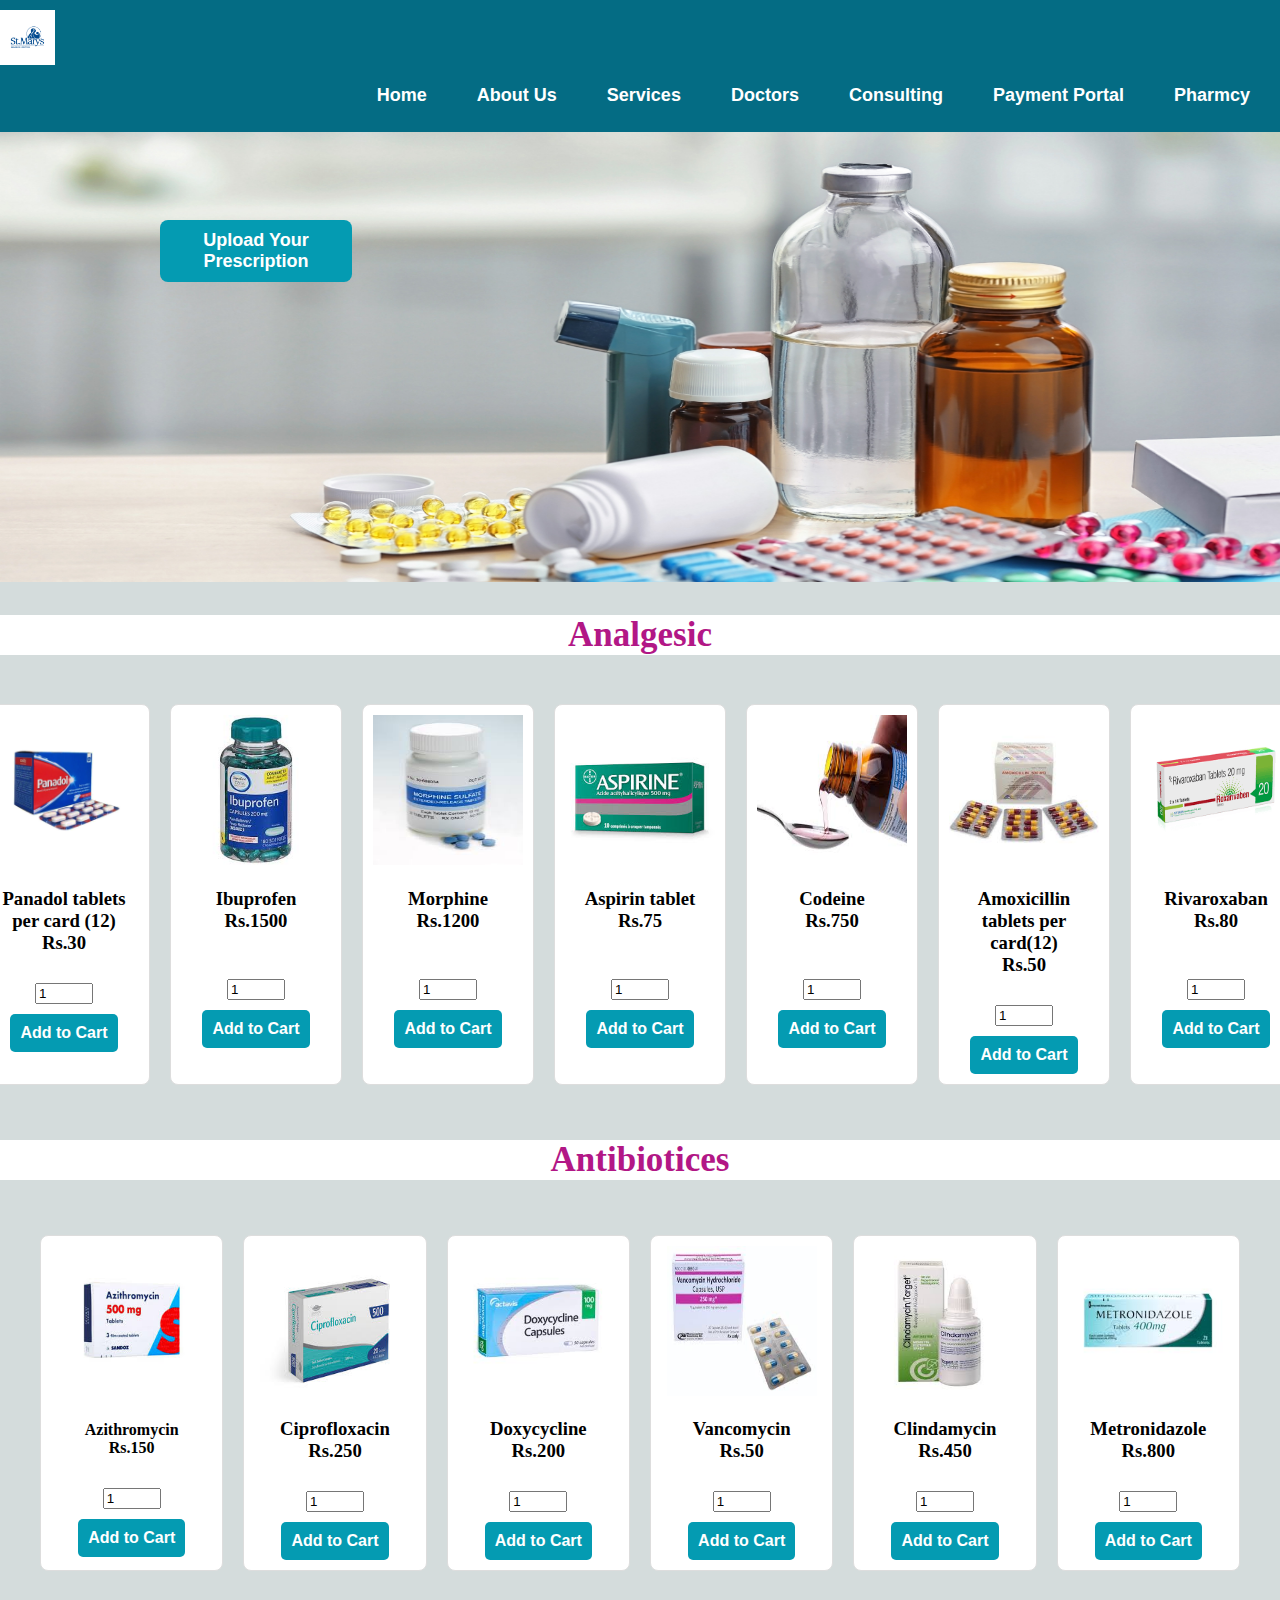
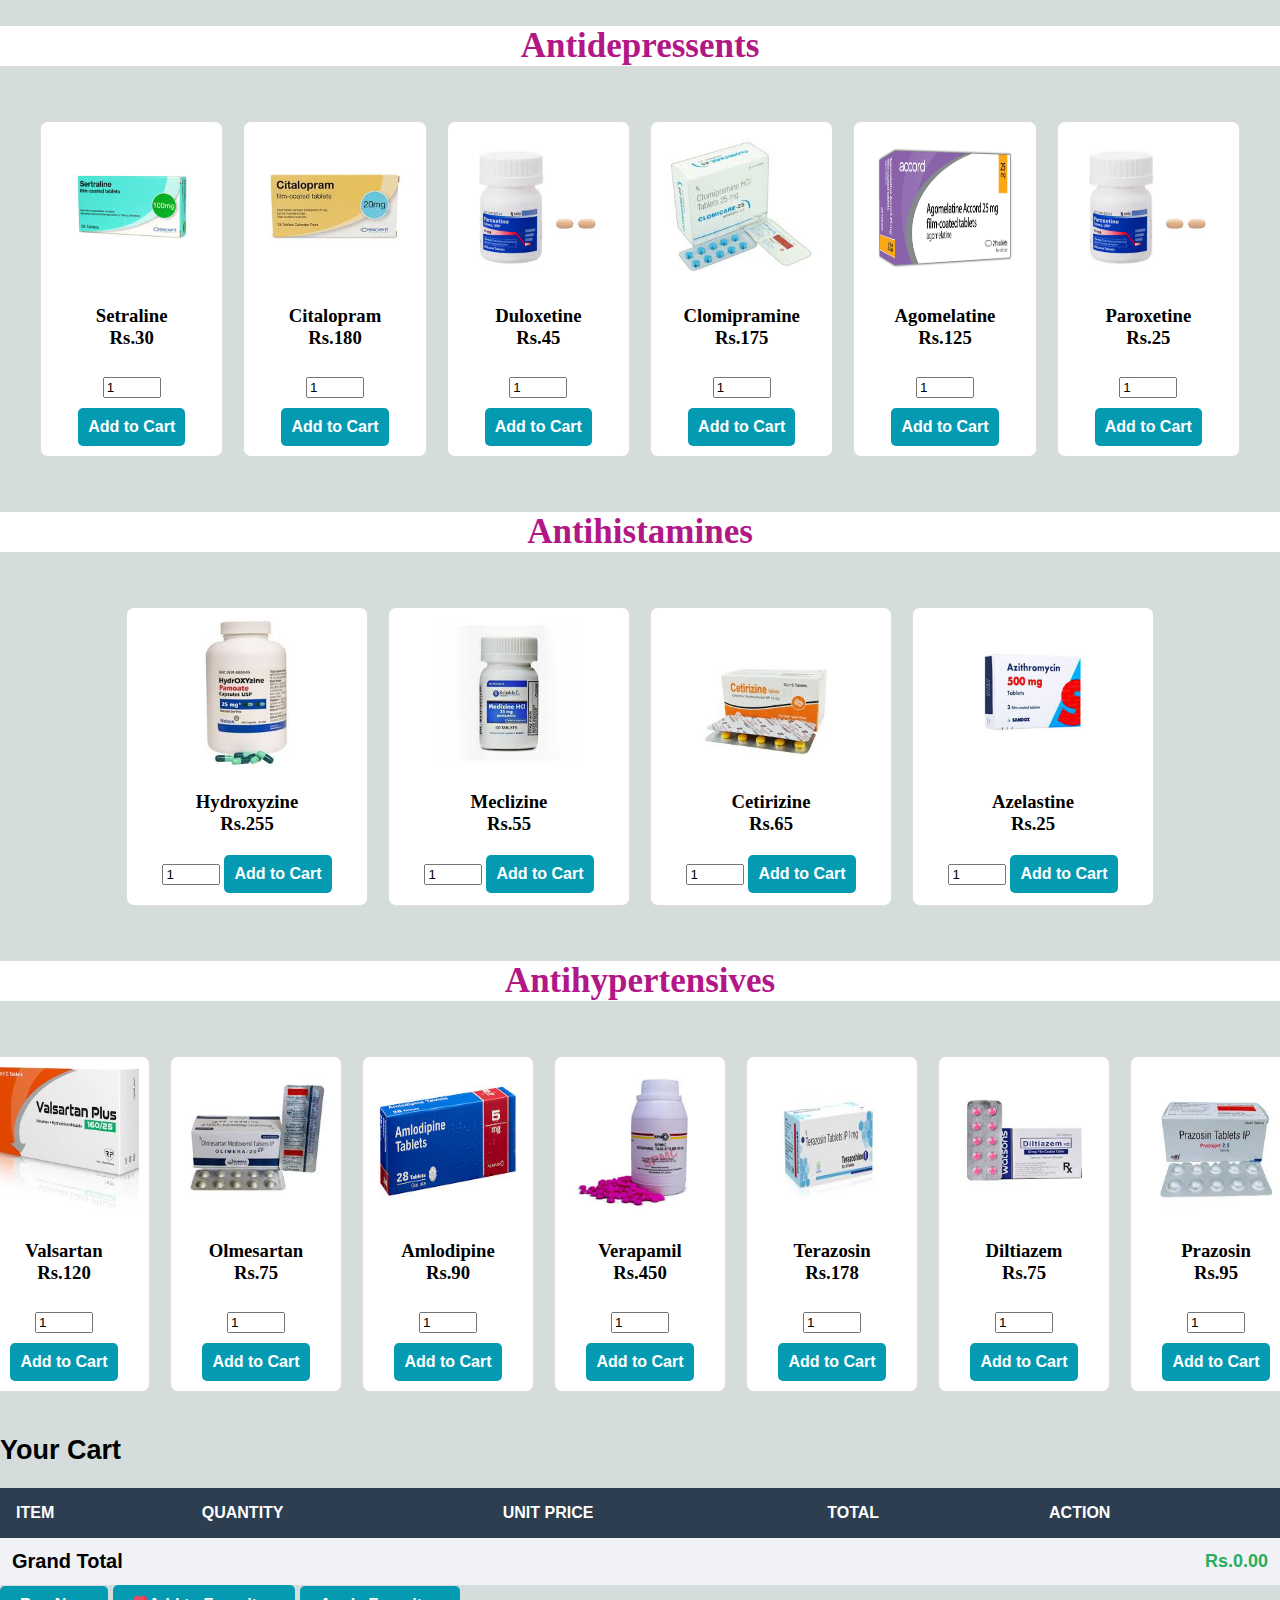
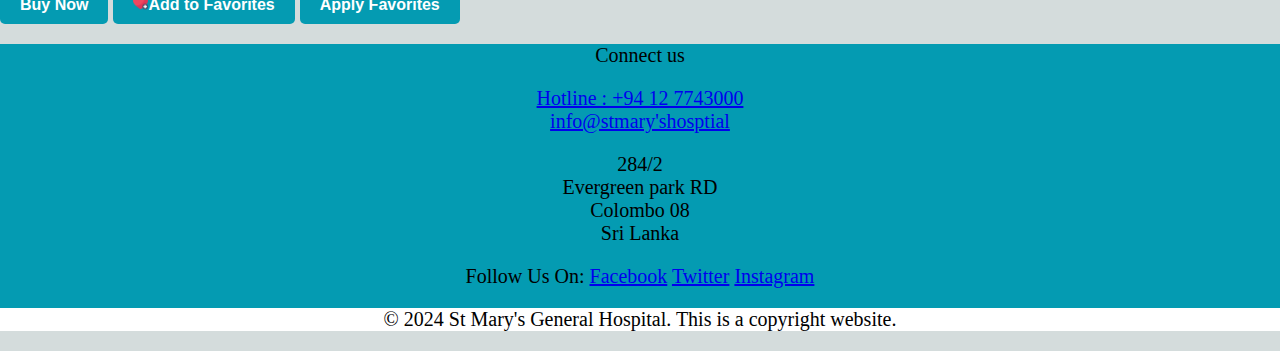
<file: Pharmcy.html>
<!DOCTYPE html>
<html lang="en">
<head>
    <meta charset="UTF-8">
    <meta name="viewport" content="width=device-width, initial-scale=1.0">
    <title>St Mary's</title>
    <link rel="stylesheet" href="main.st.css">
    <link rel="stylesheet" href="pha02.css">
    <script src="Pharmcy02.js" defer></script>
    <link rel="apple-touch-icon" sizes="180x180" href="favicon_package_v0.16 (2)/apple-touch-icon.png">
    <link rel="icon" type="image/png" sizes="32x32" href="favicon_package_v0.16 (2)/favicon-32x32.png">
    <link rel="icon" type="image/png" sizes="16x16" href="favicon_package_v0.16 (2)/favicon-16x16.png">
    <link rel="manifest" href="favicon_package_v0.16 (2)/site.webmanifest">
    <meta name="msapplication-TileColor" content="#da532c">
    <meta name="theme-color" content="#ffffff">
</head>
<body>

    <header>
        <nav>
            <div class="logo">
                <a href="index.html"><img src="-web-logo.png" alt="Logo"></a>
            </div>
            <input type="checkbox" id="menu-toggle" class="menu-toggle">
            <label for="menu-toggle" class="menu-icon">&#9776;</label>
            <ul class="nav-links">
                <li><a href="index.html">Home</a></li>
                <li><a href="about-us.html">About Us</a></li>
                <li><a href="Services.html">Services</a></li>
                <li><a href="Doctors.html">Doctors</a></li>
                <li><a href="Consulting.html">Consulting</a></li>
                <li><a href="Payment.p.html">Payment Portal</a></li>
                <li><a href="Pharmcy.html">Pharmcy</a></li>
            </ul>
        </nav>
    </header>

    <main>
        <section01>
            <img src="sample.jfif" class="Pharimg">
            <a href="Precription.html"><button type="button" class="pbutton1">Upload Your Prescription</button></a>
        </section01>
        <section02 class="products">
            <h2 class="Ph2">Analgesic</h2>
            <div class="container" id="analgesics">
                <div class="item">
                    <img src="Panadol-Tablets.jpg" alt="Analgesic" class="Pimg1">
                    <h3>Panadol tablets per card (12) Rs.30</h3>
                    <input type="number" class="quantity-input" value="1" min="1">
                    <button class="add-to-cart" data-name="Panadol" data-price="30">Add to Cart</button>
                </div>
                <div class="item">
                    <img src="Ibuprofen2.jfif" alt="Analgesic" class="Pimg1">
                    <h3>Ibuprofen<br> Rs.1500</h3><br>
                    <input type="number" class="quantity-input" value="1" min="1">
                    <button class="add-to-cart" data-name="Ibuprofen" data-price="1500">Add to Cart</button>
                </div>
                <div class="item">
                    <img src="Morphine.jfif" alt="Analgesic" class="Pimg1">
                    <h3>Morphine <br>Rs.1200</h3><br>
                    <input type="number" class="quantity-input" value="1" min="1">
                    <button class="add-to-cart" data-name="Morphine" data-price="1200">Add to Cart</button>
                </div>
                <div class="item">
                    <img src="Aspirin.jfif" alt="Analgesic" class="Pimg1">
                    <h3>Aspirin tablet <br>Rs.75 </h3><br>
                    <input type="number" class="quantity-input" value="1" min="1">
                    <button class="add-to-cart" data-name="Aspirin" data-price="75">Add to Cart</button>
                </div>
                <div class="item">
                    <img src="codeine2.jfif" alt="Analgesic" class="Pimg1">
                    <h3>Codeine <br>Rs.750</h3><br>
                    <input type="number" class="quantity-input" value="1" min="1">
                    <button class="add-to-cart" data-name="Codeine" data-price="750">Add to Cart</button>
                </div>
                <div class="item">
                    <img src="Amox.jfif" alt="Analgesic" class="Pimg1">
                    <h3>Amoxicillin tablets per card(12)<br>Rs.50</h3>
                    <input type="number" class="quantity-input" value="1" min="1">
                    <button class="add-to-cart" data-name="Amoxicillin" data-price="50">Add to Cart</button>
                </div>
                <div class="item">
                    <img src="Rivaroxaban.png" alt="Analgesic" class="Pimg1">
                    <h3>Rivaroxaban<br>Rs.80</h3><br>
                    <input type="number" class="quantity-input" value="1" min="1">
                    <button class="add-to-cart" data-name="Rivaroxaban" data-price="80">Add to Cart</button>
                </div>
            </div>

            <h3 class="Ph2">Antibiotices</h3>
            <div class="container" id="antibiotics">
                <div class="item">
                    <img src="Azith.jfif" alt="Antibiotic" class="Pimg1">
                    <h4>Azithromycin<br>Rs.150</h4>
                    <input type="number" class="quantity-input" value="1" min="1">
                    <button class="add-to-cart" data-name="Azelastine" data-price="150">Add to Cart</button>
                </div>
                <div class="item">
                    <img src="Ciprof.jfif" alt="Antibiotic" class="Pimg1">
                    <h3>Ciprofloxacin<br>Rs.250</h3>
                    <input type="number" class="quantity-input" value="1" min="1">
                    <button class="add-to-cart" data-name="Ciprofloxacin" data-price="250">Add to Cart</button>
                </div>
                <div class="item">
                    <img src="Doxyc.jfif" alt="Antibiotic" class="Pimg1">
                    <h3>Doxycycline<br>Rs.200</h3>
                    <input type="number" class="quantity-input" value="1" min="1">
                    <button class="add-to-cart" data-name="Doxycycline" data-price="200">Add to Cart</button>
                </div>
                <div class="item">
                    <img src="Vancom.jfif" alt="Antibiotic" class="Pimg1">
                    <h3>Vancomycin<br>Rs.50</h3>
                    <input type="number" class="quantity-input" value="1" min="1">
                    <button class="add-to-cart" data-name="Vancomycin" data-price="50">Add to Cart</button>
                </div>
                <div class="item">
                    <img src="Clinda.jfif" alt="Antibiotic" class="Pimg1">
                    <h3>Clindamycin<br>Rs.450</h3>
                    <input type="number" class="quantity-input" value="1" min="1">
                    <button class="add-to-cart" data-name="Clindamycin" data-price="450">Add to Cart</button>
                </div>
                <div class="item">
                    <img src="Meth.jfif" alt="Antibiotic" class="Pimg1">
                    <h3>Metronidazole<br>Rs.800</h3>
                    <input type="number" class="quantity-input" value="1" min="1">
                    <button class="add-to-cart" data-name="Metronidazole" data-price="800">Add to Cart</button>
                </div>
            </div>
            <h3 class="Ph2">Antidepressents</h3>
            <div class="container" id="Antidepressents">
                <div class="item">
                    <img src="setra.jfif" alt="Antibiotic" class="Pimg1">
                    <h3>Setraline<br>Rs.30</h3>
                    <input type="number" class="quantity-input" value="1" min="1">
                    <button class="add-to-cart" data-name="Setraline" data-price="30">Add to Cart</button>
                </div>
                <div class="item">
                    <img src="cital.jfif" alt="Antibiotic" class="Pimg1">
                    <h3>Citalopram<br>Rs.180</h3>
                    <input type="number" class="quantity-input" value="1" min="1">
                    <button class="add-to-cart" data-name="Cetirizine" data-price="180">Add to Cart</button>
                </div>
                <div class="item">
                    <img src="Duloxetine.jfif" alt="Antibiotic" class="Pimg1">
                    <h3>Duloxetine<br>Rs.45</h3>
                    <input type="number" class="quantity-input" value="1" min="1">
                    <button class="add-to-cart" data-name="Duloxetine" data-price="45">Add to Cart</button>
                </div>
                <div class="item">
                    <img src="Clom.jfif" alt="Antibiotic" class="Pimg1">
                    <h3>Clomipramine<br>Rs.175</h3>
                    <input type="number" class="quantity-input" value="1" min="1">
                    <button class="add-to-cart" data-name="Clomipramine" data-price="175">Add to Cart</button>
                </div>
                <div class="item">
                    <img src="Agom.png" alt="Antibiotic" class="Pimg1">
                    <h3>Agomelatine<br>Rs.125</h3>
                    <input type="number" class="quantity-input" value="1" min="1">
                    <button class="add-to-cart" data-name="Agomelatine" data-price="125">Add to Cart</button>
                </div>
                <div class="item">
                    <img src="Parox.jfif" alt="Antibiotic" class="Pimg1">
                    <h3>Paroxetine<br>Rs.25</h3>
                    <input type="number" class="quantity-input" value="1" min="1">
                    <button class="add-to-cart" data-name="Paroxetine" data-price="25">Add to Cart</button>
                </div>
            </div>
            <h3 class="Ph2">Antihistamines</h3>
            <div class="container" id="Antihistamines">
            <div class="item">
                <img src="Hydro.jfif" alt="Antibiotic" class="Pimg1">
                <h3>Hydroxyzine<br>Rs.255</h3>
                <input type="number" class="quantity-input" value="1" min="1">
                <button class="add-to-cart" data-name="Hydroxyzine" data-price="255">Add to Cart</button>
            </div>
            <div class="item">
                <img src="Mecli.jfif" alt="Antibiotic" class="Pimg1">
                <h3>Meclizine<br>Rs.55</h3>
                <input type="number" class="quantity-input" value="1" min="1">
                <button class="add-to-cart" data-name="Meclizine" data-price="55">Add to Cart</button>
            </div>
            <div class="item">
                <img src="Cetir2.jfif" alt="Antibiotic" class="Pimg1">
                <h3>Cetirizine<br>Rs.65</h3>
                <input type="number" class="quantity-input" value="1" min="1">
                <button class="add-to-cart" data-name="Cetirizine" data-price="65">Add to Cart</button>
            </div>
            <div class="item">
                <img src="Azith.jfif" alt="Antibiotic" class="Pimg1">
                <h3>Azelastine<br>Rs.25</h3>
                <input type="number" class="quantity-input" value="1" min="1">
                <button class="add-to-cart" data-name="Azelastine" data-price="25">Add to Cart</button>
            </div>
        </div>
        <h3 class="Ph2">Antihypertensives</h3>
        <div class="container" id="Antihistamines">
            <div class="item">
                <img src="Valsa.jfif" alt="Antibiotic" class="Pimg1">
                <h3>Valsartan<br>Rs.120</h3>
                <input type="number" class="quantity-input" value="1" min="1">
                <button class="add-to-cart" data-name="Valsartan" data-price="120">Add to Cart</button>
            </div>
            <div class="item">
                <img src="Olmes.jfif" alt="Antibiotic" class="Pimg1">
                <h3>Olmesartan<br>Rs.75</h3>
                <input type="number" class="quantity-input" value="1" min="1">
                <button class="add-to-cart" data-name="Olmesartan" data-price="75">Add to Cart</button>
            </div>
            <div class="item">
                <img src="Amlod.jfif" alt="Antibiotic" class="Pimg1">
                <h3>Amlodipine<br>Rs.90</h3>
                <input type="number" class="quantity-input" value="1" min="1">
                <button class="add-to-cart" data-name="Amlodipine" data-price="90">Add to Cart</button>
            </div>
            <div class="item">
                <img src="Verapam.jfif" alt="Antibiotic" class="Pimg1">
                <h3>Verapamil<br>Rs.450</h3>
                <input type="number" class="quantity-input" value="1" min="1">
                <button class="add-to-cart" data-name="Verapamil" data-price="450">Add to Cart</button>
            </div>
            <div class="item">
                <img src="Tera.jfif" alt="Antibiotic" class="Pimg1">
                <h3>Terazosin<br>Rs.178</h3>
                <input type="number" class="quantity-input" value="1" min="1">
                <button class="add-to-cart" data-name="Terazosin" data-price="178">Add to Cart</button>
            </div>
            <div class="item">
                <img src="Diltia.jfif" alt="Antibiotic" class="Pimg1">
                <h3>Diltiazem<br>Rs.75</h3>
                <input type="number" class="quantity-input" value="1" min="1">
                <button class="add-to-cart" data-name="Diltia" data-price="75">Add to Cart</button>
            </div>
            <div class="item">
                <img src="Praz.jfif" alt="Antibiotic" class="Pimg1">
                <h3>Prazosin<br>Rs.95</h3>
                <input type="number" class="quantity-input" value="1" min="1">
                <button class="add-to-cart" data-name="Prazosin" data-price="95">Add to Cart</button>
            </div>
        </div>
        </section02>

        <section03 class="cart">
            <h2>Your Cart</h2>
            <table id="cart">
                <thead>
                    <tr>
                        <th>Item</th>
                        <th>Quantity</th>
                        <th>Unit Price</th>
                        <th>Total</th>
                        <th>Action</th>
                    </tr>
                </thead>
                <tbody></tbody>
                <tfoot>
                    <tr>
                        <td colspan="3">Grand Total</td>
                        <td colspan="2" id="total">$0.00</td>
                    </tr>
                </tfoot>
            </table>
            <a href="BuyNow.html">
            <button id="buyNow">Buy Now</button></a>
            <button id="addToFavorites"><img src="AddTF.png" class="imgTf">Add to Favorites</button>
            <button id="applyFavorites">Apply Favorites</button>
        </section03>
    </main>

    <footer class="pfooter">
        <p>Connect us</p>
        <a href="#">Hotline : +94 12 7743000</a><br>
        <a href="#">info@stmary'shosptial</a>
        <p>284/2<br>Evergreen park RD<br>Colombo 08<br>Sri Lanka</p>
        <div>
            <p>Follow Us On:
                <a href="#"><i class="fab fa-facebook"></i> Facebook</a>
                <a href="#"><i class="fab fa-twitter"></i>Twitter</a>
                <a href="#"><i class="fab fa-instagram"></i>Instagram</a>
            </p>
        </div>
        <p class="rights">&copy; 2024 St Mary's General Hospital. This is a copyright website.</p>
    </footer>

</body>
</html>
</file>
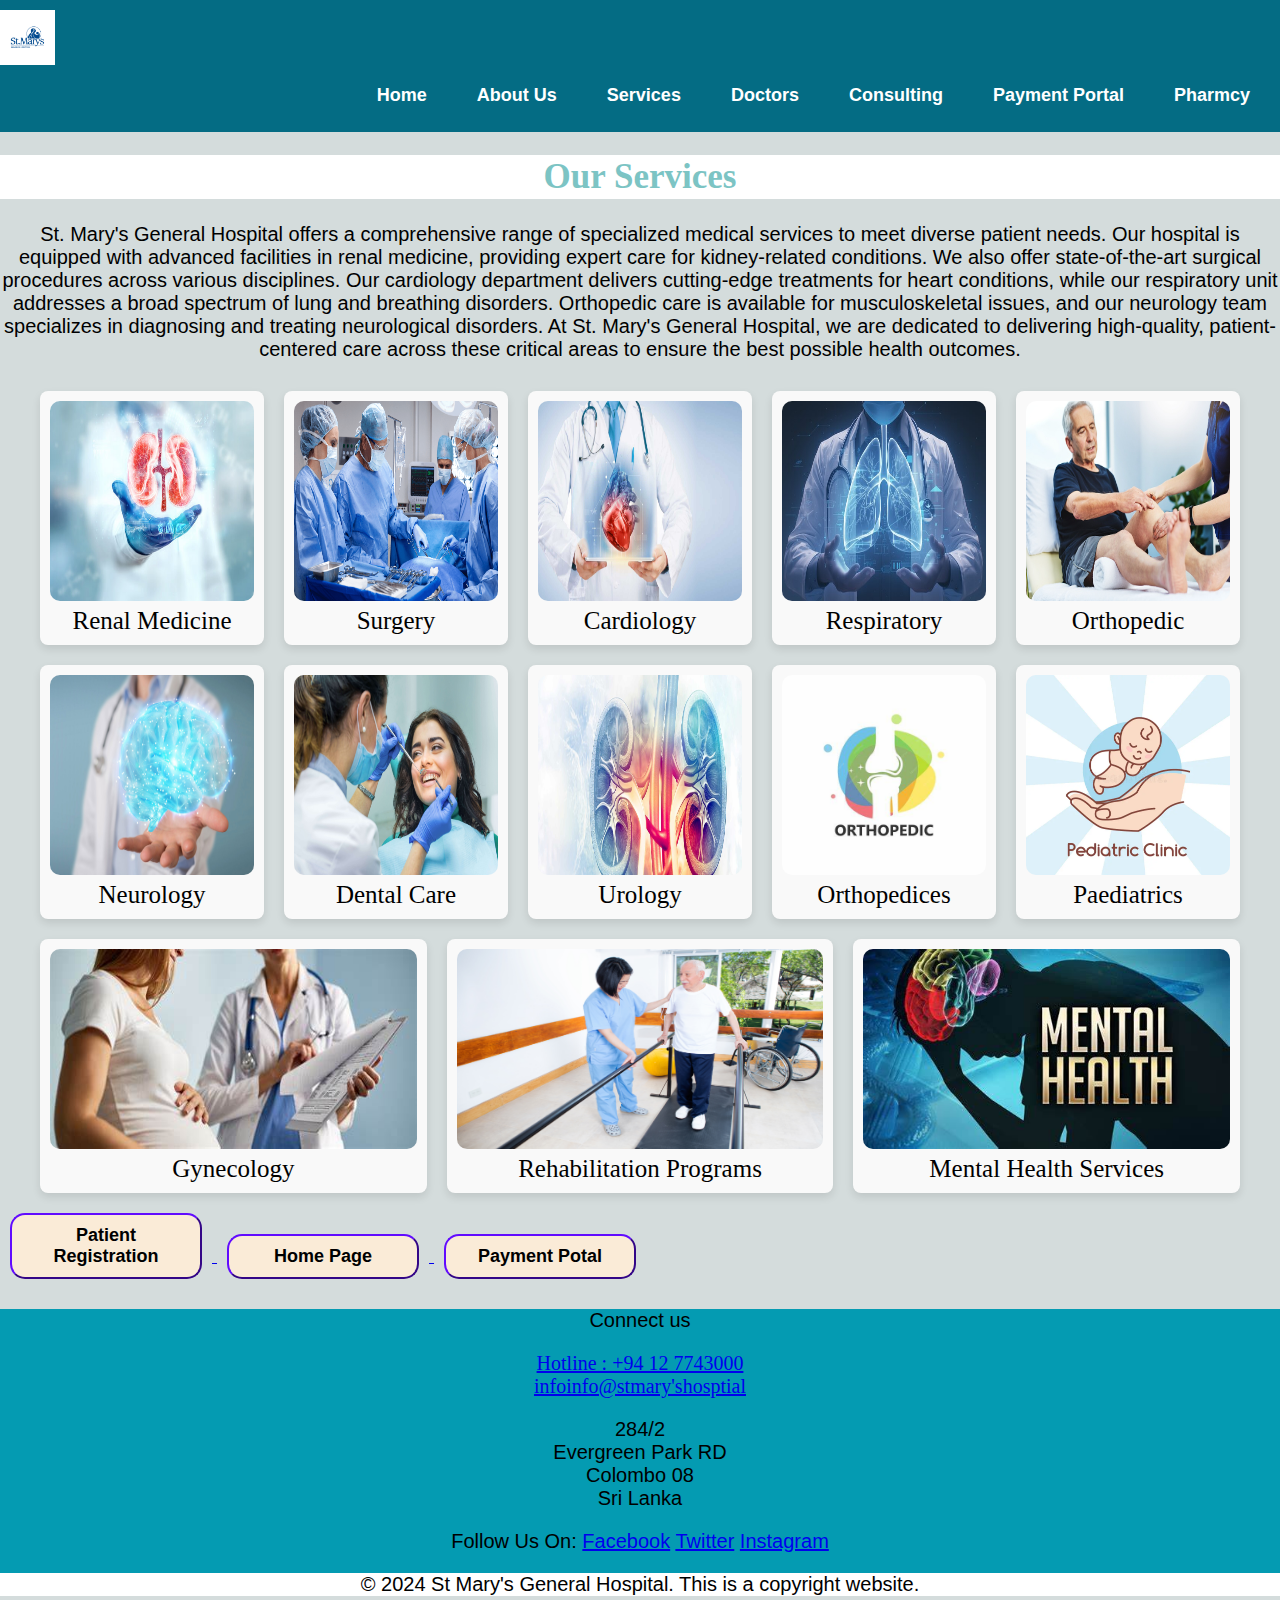
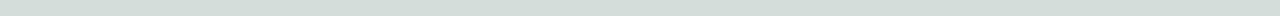
<file: Services.html>
<!DOCTYPE html>
<html lang="en">
<head>
    <meta charset="UTF-8">
    <meta name="viewport" content="width=device-width, initial-scale=1.0">
    <title>St Mary's</title>
    <link rel="stylesheet" href="main.st.css">
    <link rel="stylesheet" href="services.css">
    <link rel="apple-touch-icon" sizes="180x180" href="favicon_package_v0.16 (2)/apple-touch-icon.png">
    <link rel="icon" type="image/png" sizes="32x32" href="favicon_package_v0.16 (2)/favicon-32x32.png">
    <link rel="icon" type="image/png" sizes="16x16" href="favicon_package_v0.16 (2)/favicon-16x16.png">
    <link rel="manifest" href="favicon_package_v0.16 (2)/site.webmanifest">
    <meta name="msapplication-TileColor" content="#da532c">
    <meta name="theme-color" content="#ffffff">
</head>
<body>
    <header>
        <nav>
            <div class="logo">
                <a href="index.html"><img src="-web-logo.png" alt="Logo"></a>
            </div>
            <input type="checkbox" id="menu-toggle" class="menu-toggle">
            <label for="menu-toggle" class="menu-icon">&#9776;</label>
            <ul class="nav-links">
                <li><a href="index.html">Home</a></li>
                <li><a href="about-us.html">About Us</a></li>
                <li><a href="Services.html">Services</a></li>
                <li><a href="Doctors.html">Doctors</a></li>
                <li><a href="Consulting.html">Consulting</a></li>
                <li><a href="Payment.p.html">Payment Portal</a></li>
                <li><a href="Pharmcy.html">Pharmcy</a></li>
            </ul>
        </nav>
    </header>
    <main>
        <section01>
            <h1>Our Services</h1>
            <p>St. Mary's General Hospital offers a comprehensive range of specialized medical services to meet diverse patient needs. Our hospital is equipped with advanced facilities in renal medicine, providing expert care for kidney-related conditions. We also offer state-of-the-art surgical procedures across various disciplines. Our cardiology department delivers cutting-edge treatments for heart conditions, while our respiratory unit addresses a broad spectrum of lung and breathing disorders. Orthopedic care is available for musculoskeletal issues, and our neurology team specializes in diagnosing and treating neurological disorders. At St. Mary's General Hospital, we are dedicated to delivering high-quality, patient-centered care across these critical areas to ensure the best possible health outcomes.</p>
        </section01>
        <section02>
            <div class="container">
                <div class="item">
                    <img src="renalnew.jpg" class="simg" alt="Renal Medicine">
                    <div class="overlay-text">Renal Medicine</div>
                </div>
                <div class="item">
                    <img src="surgey.png" class="simg" alt="Surgery">
                    <div class="overlay-text">Surgery</div>
                </div>
                <div class="item">
                    <img src="Cardiology.jfif" class="simg" alt="Cardiology">
                    <div class="overlay-text">Cardiology</div>
                </div>
                <div class="item">
                    <img src="respiratoryn.jfif" class="simg" alt="Respiratory">
                    <div class="overlay-text">Respiratory</div>
                </div>
                <div class="item">
                    <img src="Orthopedices.png" class="simg" alt="Orthopedic">
                    <div class="overlay-text">Orthopedic</div>
                </div>
                <div class="item">
                    <img src="Neurology.jfif" class="simg" alt="Neurology">
                    <div class="overlay-text">Neurology</div>
                </div>
                <div class="item">
                    <img src="dental.jpg" class="simg" alt="denatal care">
                    <div class="overlay-text">Dental Care</div>
                </div>
                <div class="item">
                    <img src="urology.jfif" class="simg" alt="urology">
                    <div class="overlay-text">Urology</div>
                </div>
                <div class="item">
                    <img src="orthopedic.jfif" class="simg" alt="orthopedices">
                    <div class="overlay-text">Orthopedices</div>
                </div>
                <div class="item">
                    <img src="pediatric.webp" class="simg" alt="paediatrics">
                    <div class="overlay-text">Paediatrics</div>
                </div>
                <div class="item">
                    <img src="gynecology.jfif" class="simg" alt="gynecology">
                    <div class="overlay-text">Gynecology</div>
                </div>
                <div class="item">
                    <img src="rehabilitation.jfif" class="simg" alt="rehabilitation">
                    <div class="overlay-text">Rehabilitation Programs</div>
                </div>
                <div class="item">
                    <img src="mental h.jfif" class="simg" alt="menatal Health">
                    <div class="overlay-text">Mental Health Services</div>
                </div>
            </div>
        </section02>
        <section03>
            <a href="PatientR.html">
                <button class="button">Patient Registration</button>
                </a>
            <a href="index.html">
                <button class="button">Home Page</button>
            </a>    
            <a href="Payment.p.html">
                <button class="button">Payment Potal</button>
            </a>
        </section03>
    </main>
    <footer>
        <p>Connect us</p>
        <a href="#">Hotline : +94 12 7743000</a><br>
        <a href="#">infoinfo@stmary'shosptial</a>
        <p>284/2<br>Evergreen Park RD<br>Colombo 08<br>Sri Lanka</p>
        <div>
            <p>Follow Us On:
                <a href="#"><i class="fab fa-facebook"></i> Facebook</a>
                <a href="#"><i class="fab fa-twitter"></i>Twitter</a>
                <a href="#"><i class="fab fa-instagram"></i>Instagram</a>
            </p>
        </div>
        <p class="rights">&copy; 2024 St Mary's General Hospital. This is a copyright website.</p>
        
    </footer>
 
</body>
</html>
</file>
<file: main.st.css>
body{
    margin:0px;
    background-color:#d4dcdc;

}


/* Header Section */
header {
    background-color: #7cc4c4;
    color: white;
    text-align: left;
    font-family: Arial, sans-serif;
}

header h1 {
    margin: 0;
    font-size: 32px;
    font-weight: bold;
}

/* Navigation Bar */
nav {
    background-color: #046c84; /* Slightly darker shade for nav bar */
    padding: 10px 0;
}

nav .logo img {
    width:55px;
    height:55px;
    
}

nav ul {
    list-style-type: none;
    display: flex;
    justify-content: flex-end;
    gap: 30px;
    margin-right: 20px;
}

nav ul li {
    font-size: 18px;
    font-weight: 600;
}

nav ul li a {
    color: white;
    text-decoration: none;
    padding: 10px 10px;
    border-radius: 5px;
    transition: background-color 0.3s ease, color 0.3s ease;
}

nav ul li a:hover {
    background-color: #7cc4c4; /* Hover effect with lighter color */
}

main{
    background-color:#d4dcdc;
}
.mimg {
    width:100%;
    height: auto; 
    display: block;
}

.mhead{
    text-align: center;
    color:rgba(0, 0, 0, 0.721);
    font-family: Georgia, 'Times New Roman', Times, serif;
    position: absolute;
    top:150px;
    left: 650px;
    font-size: 50px;
}
.mhead2{
    text-align: center;
    color:rgba(0, 0, 0, 0.721);
    font-family: Georgia, 'Times New Roman', Times, serif;
    position:absolute;
    top:220px;
    left:570px;
    font-size:35px;
}

.mhead3{
    position: absolute;
    top: 380px;
    padding-left: 20px;
    color:rgba(0, 0, 0, 0.721);
    font-size:30px;
    
}
.para1{
    color:#002a33;
    font-family: 'Gill Sans', 'Gill Sans MT', Calibri, 'Trebuchet MS', sans-serif;
    font-size:25px;
    position: absolute;
    top: 450px;
    padding-left: 15px;
}

.m2img {
    width:800px;
    height:600px; 
    padding:30px;
    border-radius:35px;
}
section03{
    font-family:Verdana, Geneva, Tahoma, sans-serif;
    font-size:18px;
}


iframe{
    width:100%;
    height:350px;
    background-color:#d4dcdc;
   }
.button3{
    font-size:20px;
    background-color:rgb(247, 204, 148);
    width:10%;
    height:47px;
    position: absolute;
    top: 700px;
    left: 100px;
    border-radius:15px;
    border-color: antiquewhite;
    cursor: pointer;
}
.button1{
    font-size: 18px;
    font-weight: bold;
    margin:20px 10px;
    padding: 10px 15px;
    width:15%;
    border-radius:8px;
    border-color:white;
    cursor: pointer;
    background-color: #007bff;
    transition:background-color 0.8s ease;
   
}


.ul{
    position: absolute;
    top:1200px;
    left:950px;
    list-style: none;
    padding-left: 0;
    margin: 0 auto;
    background-color: #ffffff;
    padding: 30px;
    border-radius: 15px;
    max-width: 600px;
    box-shadow: 0 10px 30px rgba(0, 0, 0, 0.1);
    transition: box-shadow 0.3s ease-in-out;
}

.ul > li {
    font-size: 1.5rem;
    font-weight: bold;
    margin-bottom: 15px;
    position: relative;
    padding-left: 30px;
    color: #007bff;
}

.ul > li::before {
    content: "•";
    font-size: 2rem;
    color: #007bff;
    position: absolute;
    left: 0;
    top: 0;
}

ol {
    margin: 15px 0 30px 35px;
    font-size: 1.1rem;
    padding-left: 0;
}

ol li {
    margin-bottom: 10px;
    color: #555;
    padding-left: 10px;
    position: relative;
    transition: all 0.3s ease;
}

ol li::before {
    content: "";
    width: 5px;
    height: 5px;
    background-color: #007bff;
    position: absolute;
    left: -20px;
    top: 10px;
    border-radius: 50%;
}

ol li:hover {
    color:#7977f6;
    transform: translateX(12px);
}

ol[type="I"] {
    list-style-type:circle;
}
button:hover {
    background-color:white;
}

.mhead4{
    color:rgba(0, 0, 0, 0.721);
    font-size:30px;
    padding:15px;
    background-color:#046c84;
    text-align: center;
}

.container {
    display: flex;
    justify-content: center;
    max-width: 1200px;
    margin: 0 auto;
    padding: 20px;
    gap: 15px;
}


.services{
    display: flex;
    flex-direction: column;
    align-items: center;
    width: 300px;
    height: 250px;
    border-radius: 8px;
    overflow: hidden;
    text-align: center;
    background-color:#fff;
    font-size:15px;
    cursor: pointer;
}

.simage{
    width: 100px;
    height: 100px;
    border-radius:12px;
}
.text{
    text-align: center;
    font-size: 20px;
}
.services:hover {
    transform: scale(1.12);
    box-shadow: 0 6px 12px rgba(0, 0, 0, 0.2);
    background-color:#049bb2;
}

 footer{
    background-color:#049bb2;
    text-align: center;
    font-size:20px;
 }  
 .rights{
    background-color: #fff;
 }

.menu-toggle {
    display: none; /* Hide the checkbox */
}

.menu-icon {
    display: none; /* Hide the hamburger icon by default */
    font-size: 24px;
    color: white;
    cursor: pointer;
    padding: 10px;
    margin: 10px;
}

/* Mobile Responsive Styles */
@media (max-width: 768px) {
    /* Header and Navigation */
    header {
        position: relative;
    }

    .menu-icon {
        display: block; /* Display hamburger menu on mobile */
        font-size: 28px;
        color: #ffffff;
        cursor: pointer;
        position: absolute;
        top: 15px;
        right: 20px;
    }

    nav ul {
        display: none; /* Hide navigation by default */
        flex-direction: column;
        position: absolute;
        top: 60px;
        right: 0;
        width: 100%;
        background-color: #7cc4c4;
        padding: 10px 0;
        z-index: 10;
    }

    nav ul li {
        text-align: center;
        margin: 10px 0;
    }

    nav ul li a {
        color: #ffffff;
        text-decoration: none;
        font-size: 18px;
    }

    .menu-toggle:checked + .menu-icon + .nav-links {
        display: flex; /* Show menu on toggle */
    }

    .logo img {
        height: 45px;
        margin: 10px auto;
    }

    /* Main Headings */
    .mhead {
        font-size: 24px;
        text-align: center;
        position: absolute;
        left: 120px;
        top:90px;
    }

    .mhead2 {
        font-size: 20px;
        text-align: center;
        position: absolute;
        left:60px;
        top:120px;
    }

    .mhead3{
        font-size: 16px;
        text-align: center;
        position: absolute;
        top:160px;
        padding: 5px;
    }

    .para1 {
        font-size:15px;
        position: absolute;
        top: 185px;
        padding: 5px;
        
      
    }
    /* Images */
    .mimg{
        width: 100%; 
        height:350px;

    } 
    .m2img {
        width: 100%; /* Full width for images */
        height: auto;
        padding: 0px;
        border-radius: 0px;
        padding-top:8px;
    }

    /* Button */
    .button3 {
        width:40%;
        font-size: 12px;
        display: block;
        text-align: center;
        background-color:rgb(247, 204, 148);
        color: #ffffff;
        border: none;
        border-radius: 5px;
        position: absolute;
        top:380px;
        left:50px;
    }

    /* Features List */
    .ul {
        font-size: 16px;
        position:relative;
        top:20px;
        left:2px;
        padding-bottom: 8px;
        
    }

    .ul li, .ul ol li {
        margin: 5px 0;
    }

    /* Services Section */
    .container {
        display: flex;
        flex-direction: column;
        gap: 20px;
        padding: 15px;
    }

    .services {
        width: 100%; /* Full width for services */
        max-width: 300px;
        margin: 0 auto;
        padding: 15px;
        text-align: center;
        background-color: #f4f4f4;
        border-radius: 10px;
        box-shadow: 0 2px 4px rgba(0, 0, 0, 0.1);
    }

    .services img {
        width: 70%;
        height: auto;
        margin-bottom: 10px;
    }

    .services .text {
        font-size: 18px;
    }

    /* Map Section */
    iframe {
        width: 100%;
        height: 250px;
        margin: 20px 0;
    }

    /* Footer */
    footer {
        padding: 15px;
        font-size: 14px;
        text-align: center;
        background-color:#049bb2;
        color:black;
    }

    footer p, footer a {
        margin:0px;
        font-size: 14px;
    }

    footer a {
        color: #2c3e50;
        text-decoration: none;
    }

    footer .rights {
        margin-top: 15px;
        font-size: 13px;

    }

    footer div p {
        margin-top: 10px;
    }
}
</file>
<file: about.css>
.table{
    width:100%;
    height:auto; 
    border:none; 
}
td,th{
    padding: 30px;
    border:none;
    text-align:center;
    font-size:20px;
    font-family: Cambria, Cochin, Georgia, Times, 'Times New Roman', serif;
}
th{
    background-color:#d4dcdc;
}
tr:nth-child(odd){
    background-color:#7cc4c4;
}
tr:nth-child(even){
    background-color: azure;
}
.img1{
    width:350px;
    height:350px;
    transition:transfrom 0.3s ease;
    border-radius: 5px;
}
.img2{
    width:350px;
    height:350px;
    transition:transfrom 0.3s ease;
    border-radius: 5px;
}
.img3{
    width:350px;
    height:350px;
    transition:transfrom 0.3s ease;
    border-radius: 5px;
}
.img1:hover,
.img2:hover,
.img3:hover {
    transform: scale(1.05);
}

.map{
    width:350px;
    height:350px;
}
.sect01{
    margin-bottom: 30px;
}


/* Mobile Responsiveness */
@media (max-width: 768px) {
    /* General Table Styles */
    .table {
        display: flex;
        flex-direction: column;
        align-items: center;
        font-size: 14px;
        width: 100%;
        padding: 10px;
        border: none;
    }

    th, 
    .tds1, 
    .tds2, 
    .tds3, 
    .if, 
    .thlocation, 
    .thkey {
        display: none;
    }

    tr {
        display: flex;
        flex-direction: column;
        align-items: center;
        margin-bottom: 20px;
        border: none;
    }

    td {
        display: flex;
        flex-direction: column;
        align-items: center;
        padding:0px;
        width: 100%;
        font-size: 16px;
        text-align: center;
        border: none;
    }

    /* Image Adjustments */
    .img1, .img2, .img3 {
        width: 90%;
        height: auto;
        max-width: 300px;
        margin: 0 auto;
        border-radius: 5px;
        object-fit: cover;
        transition: transform 0.3s ease;
    }

    .img1:hover,
    .img2:hover,
    .img3:hover {
        transform: scale(1.05);
    }

    /* Description Adjustments */
    .tdm {
        font-size: 14px;
        text-align: justify;
        padding: 10px;
        background-color: #f9f9f9;
        margin-top: 10px;
        width: 90%;
        border-radius: 8px;
        box-shadow: 0px 4px 6px rgba(0, 0, 0, 0.1);
    }

    /* Hide unnecessary elements */
    .map {
        display: none;
    }

    /* Button Styles */
    .button1 {
        font-size: 16px;
        margin: 10px ;
        margin-left:70px;
        border: none;
        background-color: #7cc4c4;
        color: white;
        border-radius: 5px;
        cursor: pointer;
        width:60%;
        justify-content: center;
        
    }

    .button1:hover {
        background-color: #5ca5a5;
    }
}
</file>
<file: Buynow.css>
/* General Styles */
body {
    font-family: Arial, sans-serif;
    margin: 0;
    padding: 0;
    background-color: #f4f4f9;
    color: #333;
}

header {
    background-color: #046c84;
    color: white;
    padding: 20px 0;
    text-align: center;
}

h1, h2, h3 {
    margin: 0;
    padding: 10px 0;
}

main {
    max-width: 1200px;
    margin: 20px auto;
    padding: 20px;
}

/* Container Styles */
.container, .container2 {
    display: flex;
    justify-content:right;
    align-items: flex-start;
    background-color: white;
    padding: 20px;
    box-shadow: 0 4px 8px rgba(0, 0, 0, 0.1);
    border-radius: 8px;
    gap: 20px;
    margin-bottom: 20px;
}


/* Delivery Information Section */
.delivery-info {
    flex: 1;
    border-right: 2px solid #f1f1f1;
    padding-right: 20px;
}

.delivery-info h2 {
    color: #046c84;
    font-size: 1.2em;
}

.form-group {
    margin-bottom: 15px;
}

label {
    display: block;
    margin-bottom: 5px;
    font-weight: bold;
    color: #333;
}

input, select {
    width: 100%;
    padding: 10px;
    border: 1px solid #ddd;
    border-radius: 6px;
    font-size: 14px;
    background-color: #fafafa;
}

input::placeholder {
    color: #aaa;
}

input:focus, select:focus {
    outline: none;
    border-color: #046c84;
    box-shadow: 0 0 6px rgba(4, 108, 132, 0.5);
}

/* Order Summary Section */
.order-summary {
    flex: 1;
    padding-left: 20px;
}

.order-summary h2, .order-summary h3 {
    color: #046c84;
    margin-bottom: 15px;
}

.promo {
    display: flex;
    gap: 10px;
    margin-bottom: 20px;
}

.promo input {
    flex: 2;
    padding: 10px;
    border: 1px solid #ddd;
    border-radius: 6px;
    font-size: 14px;
}

.promo button {
    flex: 1;
    padding: 10px;
    background-color: #046c84;
    color: white;
    border: none;
    border-radius: 6px;
    font-size: 14px;
    cursor: pointer;
}

.promo button:hover {
    background-color: #03556b;
}

.order-summary p {
    display: flex;
    justify-content: space-between;
    font-size: 14px;
    margin-bottom: 10px;
}

.total {
    font-size: 1.2em;
    font-weight: bold;
    color: #e63946;
}

.pay-btn {
    width: 100%;
    padding: 12px;
    background-color: #046c84;
    color: white;
    border: none;
    border-radius: 6px;
    font-size: 16px;
    cursor: pointer;
}

.pay-btn:hover {
    background-color: #03556b;
}

/* Cart Section (Container2) */
.cart {
    flex: 1;
}

.cart h2 {
    color: #046c84;
    margin-bottom: 15px;
}

table {
    width: 100%;
    border-collapse: collapse;
    margin-top: 20px;
}

thead {
    background-color: #2c3e50;
    color: white;
}

th, td {
    text-align: center;
    padding: 10px;
    border: 1px solid #ddd;
    font-size: 14px;
}

tr:nth-child(even) {
    background-color: #f9f9f9;
}

tfoot td {
    font-weight: bold;
    background-color: #eceff1;
    color: #333;
}

/* General modal styles */
.modal {
    display: none; /* Hidden by default */
    position: fixed;
    top: 0;
    left: 0;
    width: 100%;
    height: 100%;
    background-color: rgba(0, 0, 0, 0.5);
    z-index: 1000;
    overflow: auto;
}

/* Modal content container */
.modal-content {
    position: absolute;
    top: 50%;
    left: 50%;
    transform: translate(-50%, -50%);
    background-color: #fff;
    padding: 30px;
    border-radius: 12px;
    box-shadow: 0 5px 15px rgba(0, 0, 0, 0.1);
    width: 400px; /* Adjust as needed */
    overflow: hidden;
}

/* Header styling */
.modal-content h2 {
    margin-bottom: 20px;
    font-size: 24px;
    color: #333;
    text-align: center;
}

/* Button styling */
button {
    display: block;
    width: 100%;
    padding: 10px;
    margin: 10px 0;
    border: none;
    border-radius: 8px;
    font-size: 16px;
    cursor: pointer;
    background-color: #007BFF;
    color: #fff;
    transition: background-color 0.3s ease;
}

button:hover {
    background-color: #0056b3;
}

/* Form section styling */
#card-details-form {
    margin-top: 20px;
}

/* Form labels and input styling */
label {
    display: block;
    margin-bottom: 8px;
    font-weight: bold;
    color: #555;
}

input[type="text"],
input[type="month"] {
    width: 100%;
    padding: 10px;
    margin-bottom: 15px;
    border: 1px solid #ddd;
    border-radius: 8px;
    font-size: 16px;
}

input[type="text"]:focus,
input[type="month"]:focus {
    border-color: #007BFF;
    outline: none;
    box-shadow: 0 0 5px rgba(0, 123, 255, 0.5);
}

/* Submit button specific styling */
#submit-card-details {
    background-color: #007BFF;
    color: #fff;
    font-weight: bold;
}

#submit-card-details:hover {
    background-color: #007BFF;
}

/* Styling for buttons in the payment method selection */
#cash-on-delivery,
#card-payment {
    background-color: #046c84;
    color: #fff;
    border-radius: 8px;
    border: none;
    font-size: 18px;
    padding: 12px;
    margin: 10px 0;
}

#cash-on-delivery:hover,
#card-payment:hover {
    background-color: #007BFF;
}

/* Mobile-Responsive Styles */
@media (max-width: 768px) {
    .container, .container2 {
        flex-direction: column;
        gap: 15px;
    }

    .delivery-info, .order-summary, .cart {
        flex: none;
        width: 100%;
    }

    table {
        display: block;
        overflow-x: auto;
        margin-top: 0;
    }

    th, td {
        font-size: 14px; /* Slightly smaller for readability */
        padding: 12px; /* Increased padding for touch targets */
    }

    .order-summary p {
        font-size: 12px;
    }

    .pay-btn {
        font-size: 14px;
        width:65%;
    }

    .form-group {
        margin-bottom: 12px;
    }

    label {
        font-size: 14px;
        width:90%;
    }

    input, select {
        font-size: 12px;
        width:90%;
    }
    #full-name{
        width: 90%;
    }
    #building{
        width: 90%;
    }
    #colony{
        width: 90%;
    }
    #address{
        width: 90%;
    }
    .modal-content {
        padding: 20px;
        max-width: 350px;
    }

    .modal-content h2 {
        font-size: 20px;
    }

    button {
        font-size: 14px;
        padding: 12px;
    }

    #card-details-form input {
        font-size: 12px;
    }

    #card-details-form label {
        font-size: 12px;
    }

    #submit-card-details {
        font-size: 14px;
        padding: 12px;
    }
}
</file>
<file: form1.css>
.Cbody{
    background-color:white;
}
.main1{
    background-color:rgb(199, 199, 199);
}


.cimg{
    position:absolute;
    left:40%;
    width:900px;
    margin-top: 40px;
    height:700px;
    border-radius:8px;
}

.para1{
    color:rgba(0, 0, 0, 0.721);
    font-family: Georgia, 'Times New Roman', Times, serif;
    position:relative;
    top:0px;
    font-size:15px;
}

.registration-c h1{
    font-size: 40px;
    text-align: center;
    text-transform: uppercase;
    margin: 40px;

}
.registration-c{
    font-size: 20px;
    margin: 15px;
}

.registration-c input{
    font-size: 16px;
    padding:10px 50px;
    border: 0;
    width:30%;
    border-radius: 5px;

    
}
.registration-c button{
    font-size: 18px;
    font-weight: bold;
    margin:20px 10px;
    padding: 10px 15px;
    width:15%;
    border-radius:8px;
    border-color:white;
}

.registration-c select {
    margin-top: 20px;
    width:35%; /* Full width minus padding and borders */
    padding: 12px;
    font-size: 16px;
    border: 2px solid #ced4da;
    border-radius: 6px;
    box-sizing: border-box;
    transition: border-color 0.3s ease, box-shadow 0.3s ease;
} 


option{
    width:15%;
    font-size: 20px;
}

textarea{
    margin-top:20px;
    text-align: center;
    font-size:18px;
}

.Chead2{
    text-align: center;
    color:black;
    font-family: Georgia, 'Times New Roman', Times, serif;


    .registration-c h1 {
        font-size: 30px; /* Adjust font size for tablets */
    }

    .registration-c input, .registration-c select, textarea {
        font-size: 14px; /* Adjust font size for tablets */
        padding: 8px; /* Adjust padding for tablets */
    }

    .registration-c button {
        font-size: 16px; /* Adjust font size for tablets */
    }

    .cimg{
        width:0%;
        height:0%;
    }
}

/* Media Queries for Responsiveness */
@media (max-width: 768px) {
    .registration-c h1 {
        font-size: 30px; /* Adjust font size for tablets */
    }

    .registration-c input,
    .registration-c select,
    .registration-c textarea {
        font-size: 14px; /* Adjust font size for tablets */
        padding: 8px; /* Adjust padding for tablets */
        width:100%;
    }

    .registration-c button {
        font-size: 12px; /* Adjust font size for tablets */
        width:70px;
    
    }

    .cimg {
        display: none; /* Hide image on tablets */
    }

    .Chead2{
        font-size: 25px;
        text-align: center ;
    }
}
</file>
<file: doctors.css>
.Dbody {
    background-color: gainsboro;
  }
  
.Dmain {
  width: 100%;
  height:650px;
}

.para2{
  position: absolute;
  top:500px;
  font-size:25px;
  padding:10px;
}


  .image-container {
    position: relative;
    display: inline-block;
    width: 100%; /* Adjust to full width of the grid cell */
    height: 100%; /* Adjust to full height of the grid cell */
    box-sizing: border-box; /* Ensure padding and border are included in the width */
  }
  
  .image-container img {
    display: block;
    width: 100%; /* Set to 100% to fill the container */
    height: 100%; /* Set to 100% to fill the container */
    border-radius: 10px;
    object-fit: cover;
  }
  
  .overlay {
    position: absolute;
    top: 0;
    left: 0;
    width: 100%; /* Adjust to container width */
    height: 100%; /* Adjust to container height */
    background:rgba(0, 251, 255, 0.374); /* Semi-transparent background */
    color: white;
    display: flex;
    align-items: center;
    justify-content: center;
    opacity: 0;
    transition: opacity 0.5s ease;
    border-radius: 10px;
  }
  
  .overlay .text {
    font-size: 24px;
    text-align: center;
    padding: 20px;
  }
  
  .image-container:hover .overlay {
    opacity: 1;
  }
  
  /* Grid container */
  .grid-container {
    display: grid;
    grid-template-columns: repeat(auto-fill, minmax(300px, 1fr)); /* Adjust column size and number of columns */
    gap: 20px; /* Space between grid items */
    padding: 20px; /* Optional padding around grid container */
  }
  
  section01, section02 {
    padding: 20px; /* Optional padding for sections */
  }
  
  footer {
    padding: 20px; /* Optional padding for footer */
  }

 /* Mobile Responsive Styles */
@media (max-width: 768px) {
  /* Main Image */
  .Dmain {
    width: 100%;
    height: auto; /* Reduce height for better fit on smaller screens */
    padding: 0px;
  }

  /* Paragraph text */
  .para2 {
    position: absolute;
    top: 110px;
    font-size: 14px; /* Reduce font size for readability */
    padding: 0px;
    width: 90%; /* Make the paragraph width fit better on mobile */
    left: 5%;
    text-align: center; /* Center-align the paragraph text */
  }

  /* Grid for Image Containers */
  .grid-container {
    display: flex;
    flex-wrap: wrap; /* Allow items to wrap onto multiple lines */
    justify-content: center; /* Center items horizontally */
    gap: 15px; /* Reduce gap between items */
    padding: 15px; /* Reduce padding around grid container */
  }

  .image-container {
    flex: 1 1 calc(50% - 10px); /* Two items per row with a gap */
    max-width: calc(50% - 10px); /* Ensure items do not exceed half of the container width */
    position: relative;
    height: auto; /* Ensure responsive height */
  }

  .overlay {
    position: absolute;
    top: 0;
    left: 0;
    width: 100%; /* Adjust to container width */
    height: 100%; /* Adjust to container height */
    background: rgba(0, 251, 255, 0.374); /* Semi-transparent background */
    color: white;
    display: flex;
    align-items: center;
    justify-content: center;
    opacity: 0;
    transition: opacity 0.5s ease;
    border-radius: 10px;
  }

  .overlay .text {
    font-size: 16px; /* Reduce font size for better mobile view */
    padding: 15px;
    text-align: center; /* Ensure the text is centered in the overlay */
  }

  .image-container:hover .overlay {
    opacity: 1;
  }

  /* Button Styling */
  .button3 {
    display: none; /* Remove the "Call Us Now" button */
  }
}
</file>
<file: services.css>
h1{
    background-color:white;
    font-size:35px;
    text-align: center;
    padding:2px;
    color:#7cc4c4;
}
p{
    font-size:20px;
    text-align: center;
    font-family: 'Segoe UI', Tahoma, Geneva, Verdana, sans-serif;
}
.simg {
    width: 100%; /* Full width of the container for responsiveness */
    height:200px; /* Maintain aspect ratio */
    border-radius: 10px; /* Rounded corners for images */
    transition: transform 0.3s ease, box-shadow 0.3s ease; /* Smooth transition for hover effects */
}

/* Container Styling */
.container {
    display: flex;
    flex-wrap:wrap;/* Allow items to wrap to the next line */
    justify-content: center; /* Center items horizontally */
    gap: 20px; /* Space between items */
    padding:10px; /* Padding around the container */
    font-size:25px;
    text-align: center;
}

/* Container Item Styling */
.container > div {
    flex: 1 1 calc(25% - 100px); /* 3 items per row with gap consideration *
    text-align: center; /* Center-align text and images */
    background-color: #f9f9f9; /* Light background for better contrast */
    border-radius: 8px; /* Rounded corners */
    padding: 10px; /* Padding inside each item */
    box-shadow: 0 4px 8px rgba(0, 0, 0, 0.1); /* Subtle shadow for items */
    position: relative; /* Position relative for popup positioning */
    overflow:hidden;
}

/* Hover Effects */
.container > div:hover .simg {
    transform: scale(1.05); /* Slightly enlarge image on hover */
    box-shadow: 0 6px 12px rgba(0, 0, 0, 0.3); /* Increased shadow on hover */
}

/* Popup Label Styling */
.container > div .popup-label {
    display: none; /* Hidden by default */
    position: absolute; /* Positioned relative to the container */
    bottom: 10px; /* Positioned at the bottom */
    left: 50%; /* Center horizontally */
    transform: translateX(-50%); /* Adjust for centering */
    color: white; /* White text color */
    padding: 5px 10px; /* Padding around the text */
    border-radius: 5px; /* Rounded corners */
}
.button{
    font-size: 18px;
    font-weight: bold;
    margin:10px;
    padding: 10px 15px;
    width:15%;
    border-radius:15px;
    border-color:rgb(83, 10, 219);
    color:black;
    background-color: antiquewhite;
    cursor: pointer;

}

/* Media Queries for Mobile Devices */
@media (max-width: 768px) {
    h1 {
        font-size: 30px; /* Adjusted font size for tablets */
        padding: 5px; /* Increased padding for better spacing */
    }

    p {
        font-size: 18px; /* Adjusted font size for tablets */
    }

    .container {
        font-size: 20px; /* Adjusted font size for tablets */
        padding: 10px; /* Reduced padding for tablets */
    }

    .container > div {
        flex: 1 1 calc(50% - 20px); /* 2 items per row on tablets */
        padding: 15px; /* Increased padding for better spacing on tablets */
    }

    .simg {
        border-radius: 8px; /* Slightly smaller border-radius for tablets */
    }

    .button {
        font-size: 14px; /* Smaller font size for better fit */
        font-weight: bold;
        margin: 8px auto; /* Center button horizontally */
        padding: 8px 10px; /* Reduce padding for compact look */
        width: 80%; /* Full width on mobile with some spacing */
        max-width: 250px; /* Restrict the maximum width */
        border-radius: 12px; /* Slightly smaller rounded corners */
        border: 2px solid rgb(83, 10, 219); /* Visible border */
        color: black;
        background-color: antiquewhite;
        cursor: pointer;
        text-align: center; /* Ensure text stays centered */
        display: block; /* Ensure the button doesn't collapse */
    }

    .button:hover {
        background-color: rgb(230, 218, 207); /* Subtle hover effect */
    }
}
</file>
<file: form2.css>
.patientR{
    background-color:rgba(0, 145, 255, 0.444);
}

h1{
    font-size: 45px;
    font-family:'Times New Roman', Times, serif;
    color:rgba(0, 0, 0, 0.781);
    text-align: center;
}
.form-group {
    margin-bottom: 20px;
}

.form-group label {
    justify-content: center;
    margin-bottom: 8px;
    font-weight: 500;
    color: #495057;
    font-size: 25px;
}

.form-group select,
.form-group input {
    width:50%; /* Full width minus padding and borders */
    padding: 12px;
    font-size: 16px;
    border: 2px solid #ced4da;
    border-radius: 6px;
    box-sizing: border-box;
    transition: border-color 0.3s ease, box-shadow 0.3s ease;
}

.form-group select:focus,
.form-group input:focus {
    border-color: #007bff;
    box-shadow: 0 0 0 3px rgba(38, 143, 255, 0.25);
    outline: none;
}

button {
    background-color: #007bff;
    color: #fff;
    border: none;
    padding: 12px 24px;
    font-size: 18px;
    border-radius: 6px;
    cursor: pointer;
    width: 50%;
    transition: background-color 0.3s ease;
    margin-top: 20px;
}

button:hover {
    background-color: #0056b3;
}

p{
    font-size: 20px;
    margin-right:70px;    
}

@media (max-width: 480px) {
    h1 {
        font-size: 28px; /* Adjust font size for mobile phones */
    }

    .form-group label {
        font-size: 18px; /* Adjust font size for mobile phones */
    }

    .form-group select,
    .form-group input {
        width: 100%; /* Full width for mobile phones */
        padding: 8px;
        font-size: 12px;
    }

    button {
        font-size: 14px; /* Adjust font size for mobile phones */
        padding: 8px 16px;
        width: 100%; /* Full width for mobile phones */
    }

    p {
        font-size: 16px; /* Adjust font size for mobile phones */
        margin-right: 0; /* Remove right margin for mobile phones */
    }
    button{
        margin: 10px;
        padding: 10px;
        width: 60%;
    }
}
</file>
<file: pha02.css>
.products {
    margin-bottom: 50px;
}

.container {
    display:flex;
    gap: 20px;
    justify-content:center;
    cursor: pointer;
}
.item:hover{
    transform: scale(1.05);
}
.Pharimg{
    width: 100%;
    height:450px;
}

.item {
    width: 220px;
    padding: 10px;
    border: 1px solid #ddd;
    border-radius: 8px;
    text-align: center;
    background-color: white;
}

.item:hover{
    transform: scale(1.05);
    border-color: #0704b2;
}

.pbutton1{
    font-size: 18px;
    font-weight: bold;
    margin:20px 10px;
    padding: 10px 15px;
    width:15%;
    border-radius:8px;
    border-color:white;
    position: absolute;
    top: 200px;
    left:150px;
    cursor: pointer;
}
.imgTf{
    width:15px;
    height:15px;
}
.rimgPha{
    width: 100%;
    height:550px;
    border-radius: 3px;
}

.Pimg1{
    width: 150px;
    height: 150px;
}

.quantity-input {
    width: 50px;
    margin: 10px 0;
}

.Ph2{
    background-color:white;
    color: rgb(178, 23, 134);
    text-align: center;
    font-size: 35px;
}

.add-to-cart {
    padding: 10px;
    background-color:#049bb2;
    color: white;
    border: none;
    border-radius: 5px;
    cursor: pointer;
}

.add-to-cart:hover {
    background-color:#2442609e;
    
}

.cart {
    margin-top: 50px;
}

/* Table Container */
#cart-container {
    width: 100%;
    max-width: 1200px;
    margin: 0 20px;
    background-color: #fff;
    padding: 20px;
    box-shadow: 0 8px 30px rgba(0, 0, 0, 0.1);
    border-radius: 10px;
    box-shadow: 0 4px 8px rgba(0, 0, 0, 0.1);
}

/* Table Styling */
#cart {
    width: 100%;
    border-collapse: collapse;
    background-color: #fff;
}

/* Table Header */
#cart thead {
    background-color: #2c3e50;
    color: white;
}

#cart th {
    padding: 16px;
    text-align: left;
    font-size: 16px;
    font-weight: bold;
    text-transform: uppercase;
}

/* Table Body */
#cart tbody tr {
    background-color: #ecf0f1;
}

#cart td {
    padding: 12px;
    text-align: left;
    font-size: 20px;
}

#cart td .remove-btn {
    color: #e74c3c;
    background: none;
    border: none;
    cursor: pointer;
    font-weight: bold;
}

#cart td .remove-btn:hover {
    color: #c0392b;
    text-decoration: underline;
}

/* Hover Effect for Rows */
#cart tbody tr:hover {
    background-color: #dfe6e9;
}

/* Footer Styling */
#cart tfoot {
    background-color: #f1f2f6;
    font-weight: bold;
}

#cart #total {
    font-size: 18px;
    color: #27ae60;
    text-align: right;
}


#total {
    font-weight: bold;
}

button {
    padding: 10px 20px;
    font-size: 16px;
    font-weight: bold;
    cursor: pointer;
    background-color:#049bb2;
    color: white;
    border: none;
    border-radius: 5px;
}

button:hover {
    background-color:#0704b2;
}

/* Mobile responsive styles */
@media (max-width: 768px) {
    /* Adjust sections */
    .products {
        padding: 10px;
    }
    .Pharimg{
        width: 100%;
        height: auto;
    }

    /* Main container - reduce width and center align */
    .container {
        display: flex;
        flex-grow: 1; 
        max-width: 40%; /* Set a maximum width */
        gap:25px;
        justify-content: space-between;
        height: auto;
    }
    

    /* Product items */
    .item {
        width: 100%; /* Make items take up the full width */
        text-align: center;
        padding: 15px;
    }

    .Ph2 {
        font-size: 28px; /* Reduce font size */
    }

    .Pimg1 {
        width: 120px; /* Make product images smaller */
        height: 120px;
    }

    .pbutton1 {
        font-size: 16px;
        width: 60%;
        top: 100px;
        left: 10px;
    }

    /* Cart Section */
    .cart {
        margin-top: 30px;
        padding: 10px;
    }

    #cart {
        width: 100%;
    }

    #cart td, #cart th {
        font-size: 14px; /* Reduce text size for mobile */
    }

    #cart #total {
        font-size: 16px;
    }

    button {
        font-size: 14px;
        padding: 8px 15px;
    }

    /* Make the cart table scrollable */
    .cart-table-container {
        overflow-x: auto; /* Enable horizontal scrolling */
        -webkit-overflow-scrolling: touch; /* Smooth scrolling on iOS */
        width: 100%; /* Keep the table container full width */
        margin-top: 20px;
    }

    #cart {
        width: 100%;
        table-layout: fixed; /* Ensures columns don't expand too much */
    }

    #cart td, #cart th {
        font-size: 14px; /* Reduce text size for better readability */
        padding: 8px;
    }

    #cart th {
        text-align: center;
    }

    /* Optional: Hide unnecessary columns on mobile */
    #cart .cart-item-description, #cart .cart-item-actions {
        display: none;
    }

    button {
        font-size: 14px;
        padding: 8px 15px;
        width: 100%; /* Make button span full width on mobile */
    }
    #buyNow,#addToFavorites,#applyFavorites{
        margin: 10px;
        width: 65%;
    }
}
</file>
